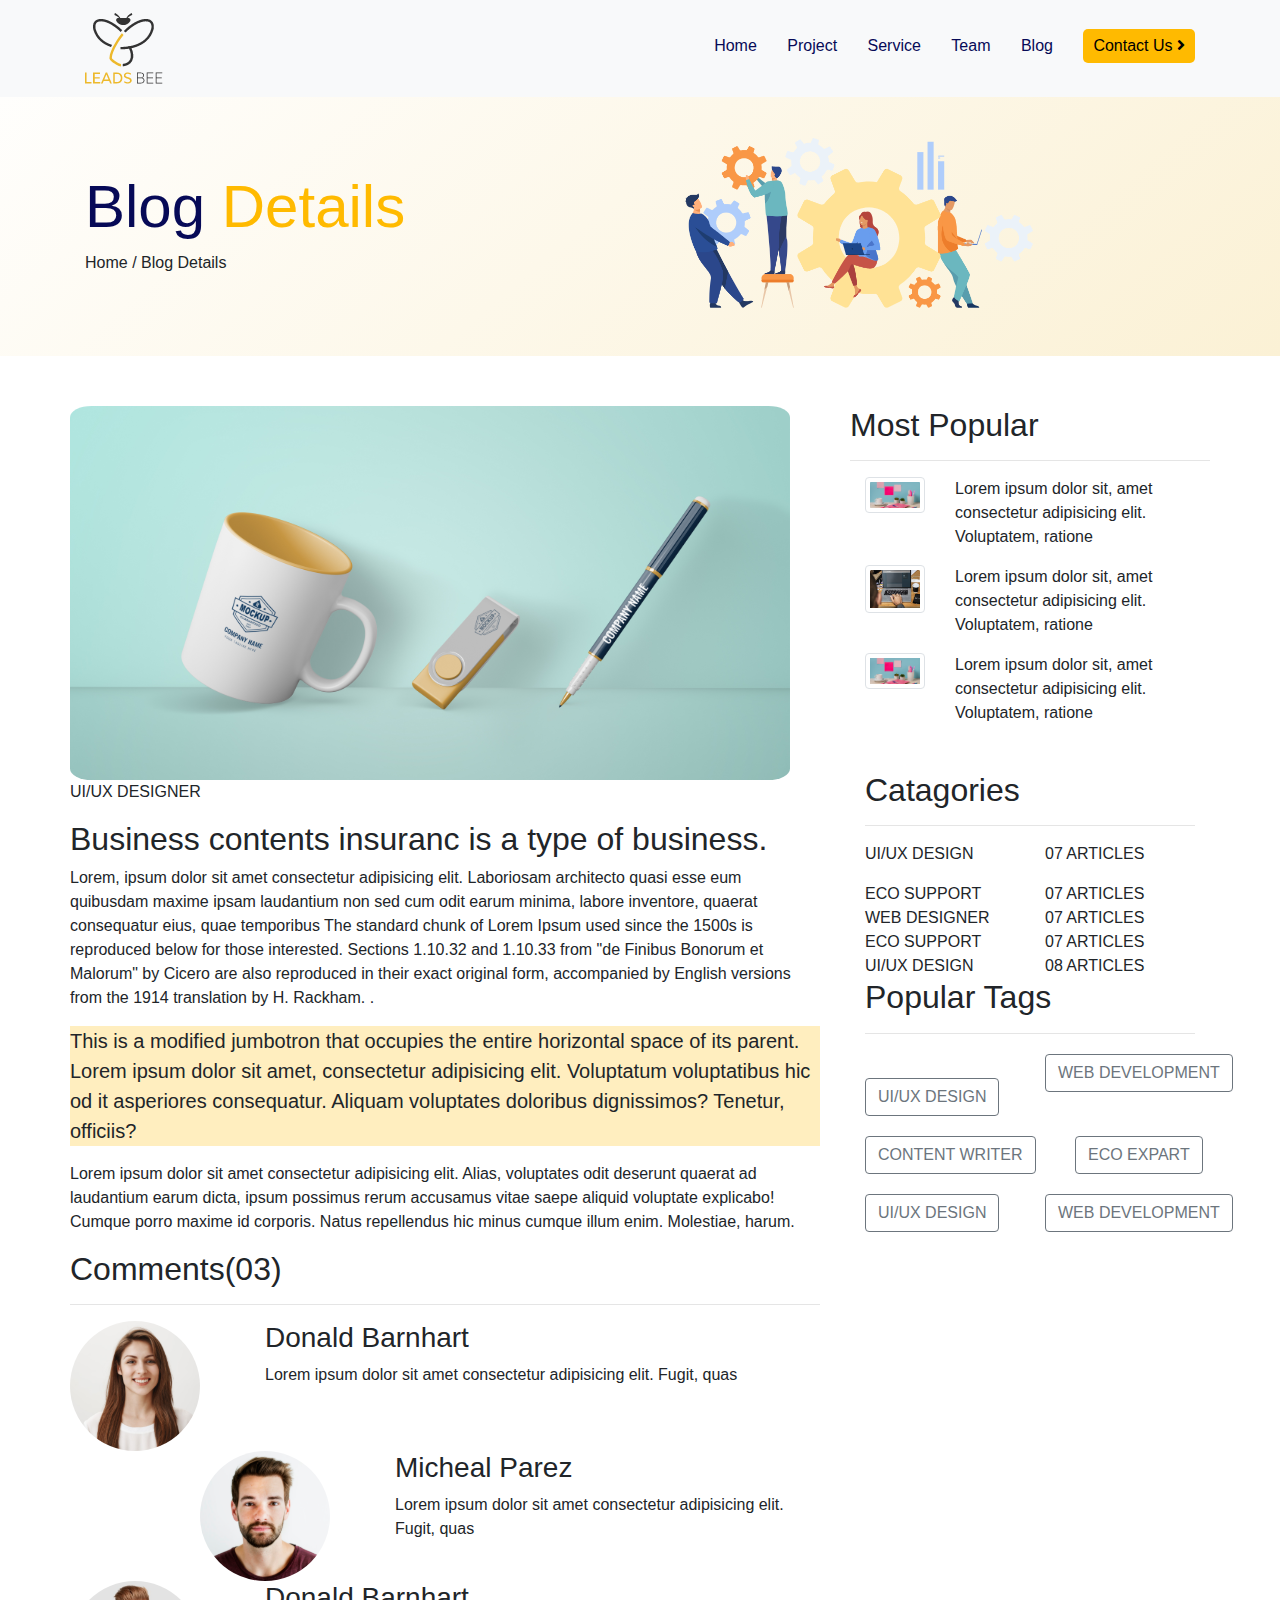
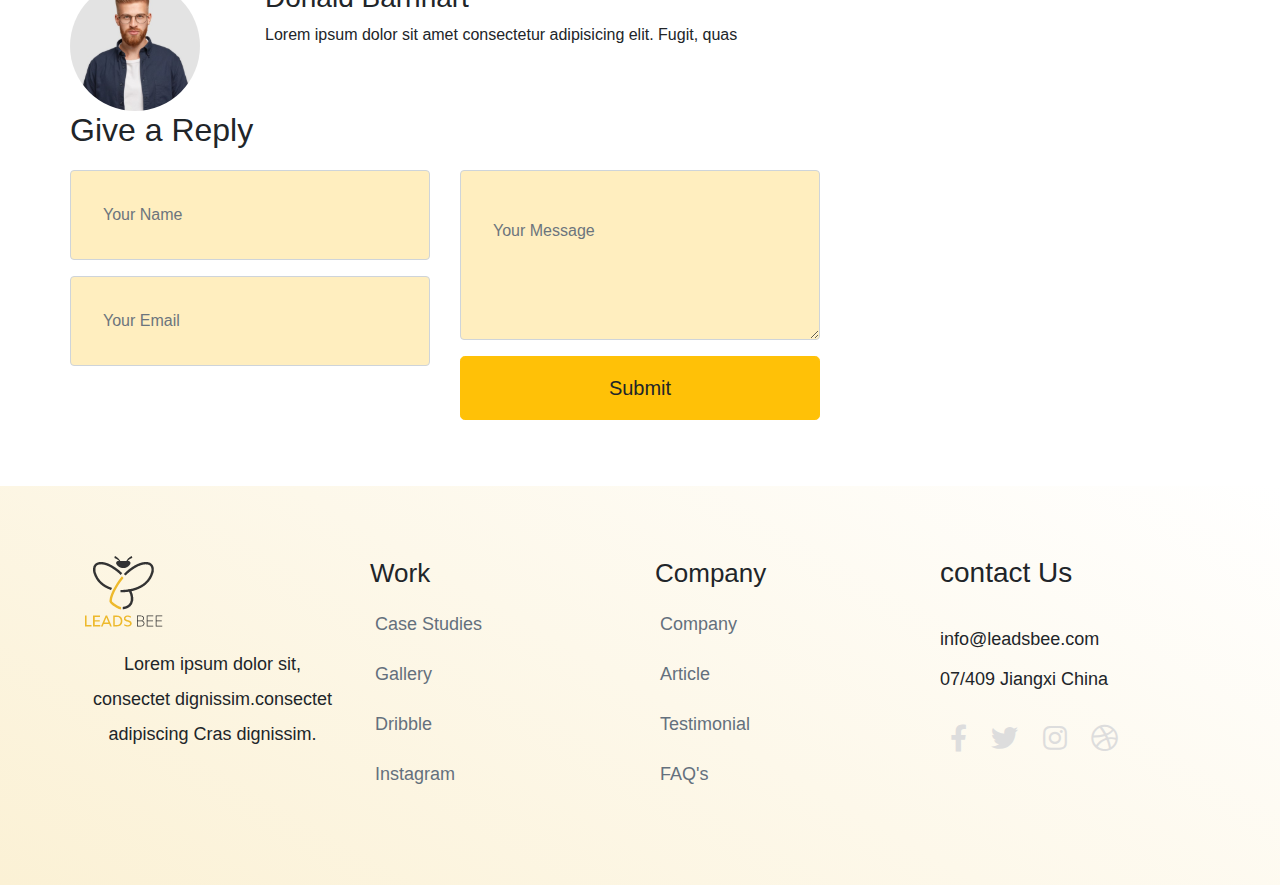
<file: blog-details.html>
<!DOCTYPE html>
<html lang="en">

<head>
    <meta charset="UTF-8">
    <meta name="viewport" content="width=device-width, initial-scale=1.0">
    <title>LeadsBee</title>
    <link rel="icon" type="image/png" href="./asset/image/logo.png"/>
    <!-- Adding Stylesheets -->
    <link rel="stylesheet" href="https://cdnjs.cloudflare.com/ajax/libs/font-awesome/5.7.1/css/all.min.css">
    
    <link rel="stylesheet" href="https://maxcdn.bootstrapcdn.com/bootstrap/4.0.0/css/bootstrap.min.css"
        integrity="sha384-Gn5384xqQ1aoWXA+058RXPxPg6fy4IWvTNh0E263XmFcJlSAwiGgFAW/dAiS6JXm" crossorigin="anonymous">
    <link rel="stylesheet" href="./asset/css/service-details.css">
    <style>

        @media (max-width: 768px) { 
            .best-solutions{
           width: 80vw;
           margin-right: auto;
           margin-left: auto;

        }
         }
        
    </style>
</head>

<body>
    <!-- Header Start  -->
    <section class="header ">
        <!-- Header Navigation Start  -->
        <div class="container header-nav">
            <div class="row">
                <div class="col-md-12 col-sm-12">
                    <nav class="navbar navbar-expand-lg navbar-light bg-light main-menu fixed-top">
                        <div class="container">
                            <a href="#" class="navbar-brand">
                                <img src="./asset/image/Logo.png" alt=" LeadsbeeLogo">
                            </a>
                            <button class="navbar-toggler" data-toggle="collapse" data-target="#beeToggler">
                                    <span class="navbar-toggler-icon"><i class="fa fa-bars"></i></span>
                            </button>
                            <div class="collapse navbar-collapse" id="beeToggler">
                                <ul class="navbar-nav ml-auto ">
                                    <li><a href="./index.html">Home</a></li>
                                    &nbsp;
                                    <li><a href="./project.html">Project</a></li>
                                    &nbsp;
                                    <li><a href="./service.html">Service</a></li>
                                    &nbsp;
                                    <li><a href="./team.html">Team</a></li>
                                    &nbsp;
                                    <li><a href="./blog.html">Blog</a></li>
                                    &nbsp;
                                    <li><a href="contact-us.html"><button class="nav-button">Contact Us <i class="fas fa-angle-right"></i> </button></a></li>
                                </ul>
                            </div> 
                        </div>
                    </nav>
                </div>
            </div>
        </div>

    <!-- Header Navigation End  -->

    <!-- Header Banner Start  -->
    <div class="container header-content ">
        <div class="row ">
            <div class="col-md-6 centralize">
                <div class="left-content ">
                    <h2>Blog <span class="highlight">Details</span> 
                    </h2>
                   Home / Blog Details
                    
                </div>
            </div>
            <div class="col-md-6">
                <div class="right-content">
                    <img src="./asset/image/Group 1387.png" alt="" class="py-5">
                </div>
            </div>
        </div>
    </div>
    

    </section>
    <!-- Header End  -->
    
    
    <!-- Blog details start  -->
    
    <section class="best-solutions" >
        <div class="container" style="padding: 50px 0px 50px 0px;">
            <div class="row">
                <div class="col-md-8 col-xs-12">
                    <img src="./asset/image/blog-details.svg" class="sample-image-service img-fluid">
                    <div class="blog-post"> 
                        <div class="blog-category">
                        <p> UI/UX DESIGNER </p>
                    </div>
                        <h2 class="blog-title"> Business contents insuranc is a type of business.</h2>  
                        <p>Lorem, ipsum dolor sit amet consectetur adipisicing
                            elit. Laboriosam architecto quasi esse eum quibusdam 
                            maxime ipsam laudantium non sed cum odit earum minima, labore
                             inventore, quaerat consequatur eius, quae temporibus
                             The standard chunk of Lorem Ipsum used since the 1500s is reproduced below for those interested. Sections 1.10.32 and 1.10.33 from "de Finibus Bonorum et Malorum" by Cicero are also reproduced in their exact original form, accompanied by English versions from the 1914 translation by H. Rackham.
                             .</p>     
                             
                            <p style="background:#FFEEBF" class="lead">This is a modified jumbotron that occupies the entire horizontal space of its parent.
                            Lorem ipsum dolor sit amet, consectetur adipisicing elit. Voluptatum voluptatibus hic od
                            it asperiores consequatur. Aliquam voluptates doloribus dignissimos? Tenetur, officiis?</p>

                            <p>Lorem ipsum dolor sit amet consectetur adipisicing elit. Alias, voluptates odit deserunt
                                 quaerat ad laudantium earum dicta, ipsum possimus rerum accusamus vitae saepe aliquid voluptate
                                 explicabo! Cumque porro maxime id corporis. Natus repellendus hic minus cumque illum enim. 
                                 Molestiae, harum.</p>

                                 <h2>Comments(03)</h2>
                                 <hr>

                                 <div class="row" class="centralize">
                                   <div class="col-md-3">
                                       <img src="./asset/image/blog-details1.svg" class="img-fluid"alt="">
                                   </div>
                                   <div class="col-md-9" class="justify-content-center">
                                       <h3>Donald Barnhart</h3>
                                       <p>Lorem ipsum dolor sit amet consectetur adipisicing elit. Fugit, quas</p>
                                   </div>
                                 </div>

                                 <div class="row">
                                     <div class="col-md-2"></div>
                                     <div class="col-md-3">
                                         <img src="./asset/image/blogdetails2.svg" class="img-fluid" alt="">
                                     </div>
                                     <div class="col-md-7" class="justify-content-center">
                                         <h3>Micheal Parez</h3>
                                        <p>Lorem ipsum dolor sit amet consectetur adipisicing elit. Fugit, quas</p>
                                     </div>
                                 </div>

                                 <div class="row">
                                    <div class="col-md-3">
                                        <img src="./asset/image/blog-details3.svg" class="img-fluid" alt="">
                                    </div>
                                    <div class="col-md-9" class="justify-content-center">
                                        <h3>Donald Barnhart</h3>
                                        <p>Lorem ipsum dolor sit amet consectetur adipisicing elit. Fugit, quas</p>
                                    </div>
                                 </div>

                               
                                 <h2>Give a Reply</h2>
                                 <div class="row" style="margin-top: 20px;">
                                     <div class="col-md-6">
                                        <div class="mb-3">
                                            <input style="background:#FFEEBF" type="name" class="form-control" id="exampleFormControlInput1" placeholder="Your Name">
                                        </div>
                                        <div class="mb-3">
                                            <input style="background:#FFEEBF" type="email" class="form-control" id="exampleFormControlInput1" placeholder="Your Email">
                                        </div>
                                    </div>
                                     
                                     <div class="col-md-6">
                                        <div class="mb-3">
                                            <textarea style="background:#FFEEBF" class="form-control py-5" id="exampleFormControlTextarea1" rows="3" placeholder="Your Message"></textarea>
                                    <button type="button" class="btn btn-warning btn-lg btn-block get-quote-button py-3">Submit</button>
                                
                                     </div>
                                 </div>
                               
                </div>
            </div>
        </div>

        <div class="col-md-4 col-xs-12">
            <h2> Most Popular </h2>
            <hr>
            <div class="container">  
            <div class="row">

                 <div class="col-md-3">
                     <img src="./asset/image/Images (7).svg" class="img-thumbnail" alt="">
                   </div>
                  <div class="col-md-9">
                    <p>Lorem ipsum dolor sit, amet consectetur adipisicing elit. Voluptatem, ratione</p>
                  </div>
              </div>

              <div class="row">
                 <div class="col-md-3">
                    <img src="./asset/image/website-template-design-laptop-screen.png" class="img-thumbnail" alt="">
                  </div>
                  <div class="col-md-9">
                    <p>Lorem ipsum dolor sit, amet consectetur adipisicing elit. Voluptatem, ratione</p>

                 </div>
              </div>

              <div class="row">
                <div class="col-md-3">
                    <img src="./asset/image/service_details_sample.png"  class="img-thumbnail" alt="">
                </div>
                <div class="col-md-9">
                    <p>Lorem ipsum dolor sit, amet consectetur adipisicing elit. Voluptatem, ratione</p>
                </div>
            </div>
        </div>
        <div class="container" style="padding-top: 30px;">
            <h2>Catagories</h2>
            <hr>
            <div class="row">
                <div class="col-md-6"><p>UI/UX DESIGN</p></div>
                <div class="col-md-6">07 ARTICLES</div>
            </div>
            <div class="row">
                <div class="col-md-6">ECO SUPPORT</div>
                <div class="col-md-6">07 ARTICLES</div>
            </div>
            <div class="row">
                <div class="col-md-6">WEB DESIGNER</div>
                <div class="col-md-6">07 ARTICLES</div>
            </div>
            <div class="row">
                <div class="col-md-6">ECO SUPPORT</div>
                <div class="col-md-6">07 ARTICLES</div>
            </div>
            <div class="row">
                <div class="col-md-6">UI/UX DESIGN</div>
                <div class="col-md-6">08 ARTICLES</div>
            </div>


        </div>
            <div class="container">
            <h2>Popular Tags</h2>
            <hr>          
                <div class="row" style="margin-top: 20px;">
                    <div class="col-md-6"><button class="btn btn-outline-secondary mt-md-4">UI/UX DESIGN</button></div>
                    <div class="col-md-6"><button class="btn btn-outline-secondary">WEB DEVELOPMENT</button></div>
                </div>
                <div class="row" style="margin-top: 20px;">
                    <div class="col-md-7"> <button class="btn btn-outline-secondary ">CONTENT WRITER </button></div>
                    <div class="col-md-5"> <button class="btn btn-outline-secondary">ECO EXPART</button></div>
                </div>
                <div class="row" style="margin-top: 20px;">
                    <div class="col-md-6"><button class="btn btn-outline-secondary">UI/UX DESIGN</button></div>
                    <div class="col-md-6"><button class="btn btn-outline-secondary">WEB DEVELOPMENT</button></div>
                </div>

            </div>

        </div>



    </div>
</div>

</section>
<!-- blog-details- finish -->


        
    
        
        <!-- Footer Start  -->

    <section class="footer section-padding">
        <div class="container">
            <div class="row">
                <div class="col-md-3">
                    <div class="footer-widget-1">
                        <img src="./asset/image/Logo.png" alt="">
                        <p>
                            Lorem ipsum dolor sit, consectet dignissim.consectet adipiscing Cras dignissim.
                        </p>
                    </div>
                </div>
                <div class="col-md-3">
                    <div class="footer-widget-2">
                        <h3>Work</h3>
                        <ul>
                            <li><a href="#">Case Studies</a></li>
                            <li><a href="#">Gallery</a></li>
                            <li><a href="#">Dribble</a></li>
                            <li><a href="#">Instagram</a></li>
                        </ul>
                    </div>
                </div>
                <div class="col-md-3">
                    <div class="footer-widget-3">
                        <h3>Company</h3>
                        <ul>
                            <li><a href="#">Company</a></li>
                            <li><a href="#">Article</a></li>
                            <li><a href="#">Testimonial</a></li>
                            <li><a href="#">FAQ's</a></li>
                        </ul>
                    </div>
                </div>
                <div class="col-md-3">
                    <div class="footer-widget-4">
                        <h3>contact Us</h3>
                        <p>
                            info@leadsbee.com <br> 07/409 Jiangxi China
                        </p>
                        <ul>
                            <li><a href="#"><i class="fab fa-facebook-f"></i></a></li>
                            <li><a href="#"><i class="fab fa-twitter"></i></a></li>
                            <li><a href="#"><i class="fab fa-instagram"></i></a></li>
                            <li><a href="#"><i class="fab fa-dribbble"></i></a></li>
                        </ul>
                    </div>
                </div>
            </div>
        </div>
    </section>
    <!-- Footer End  -->
    
    
        <!--Adding Scripts-->
        <script src="https://code.jquery.com/jquery-3.2.1.slim.min.js"
            integrity="sha384-KJ3o2DKtIkvYIK3UENzmM7KCkRr/rE9/Qpg6aAZGJwFDMVNA/GpGFF93hXpG5KkN"
            crossorigin="anonymous"></script>
        <script src="https://cdnjs.cloudflare.com/ajax/libs/popper.js/1.12.9/umd/popper.min.js"
            integrity="sha384-ApNbgh9B+Y1QKtv3Rn7W3mgPxhU9K/ScQsAP7hUibX39j7fakFPskvXusvfa0b4Q"
            crossorigin="anonymous"></script>
        <script src="https://maxcdn.bootstrapcdn.com/bootstrap/4.0.0/js/bootstrap.min.js"
            integrity="sha384-JZR6Spejh4U02d8jOt6vLEHfe/JQGiRRSQQxSfFWpi1MquVdAyjUar5+76PVCmYl"
            crossorigin="anonymous"></script>
    </body>
    
    </html>
</file>
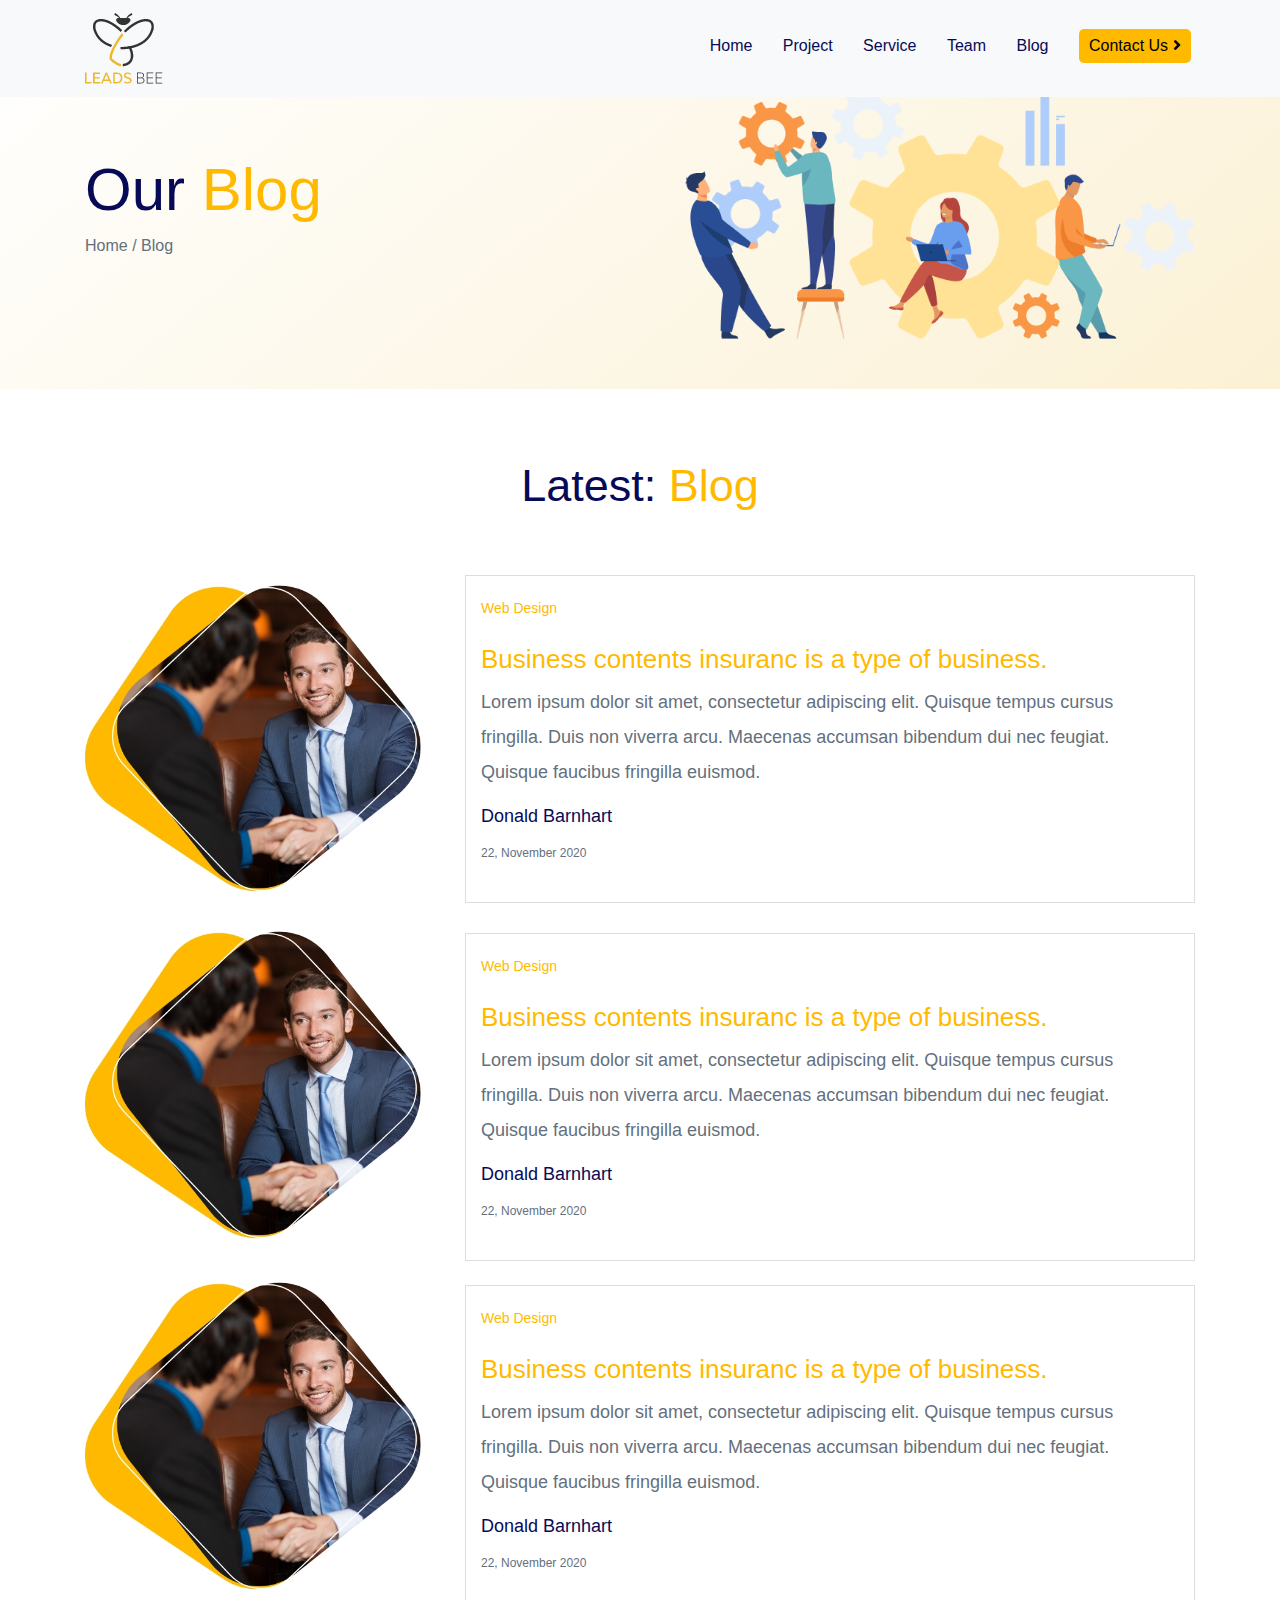
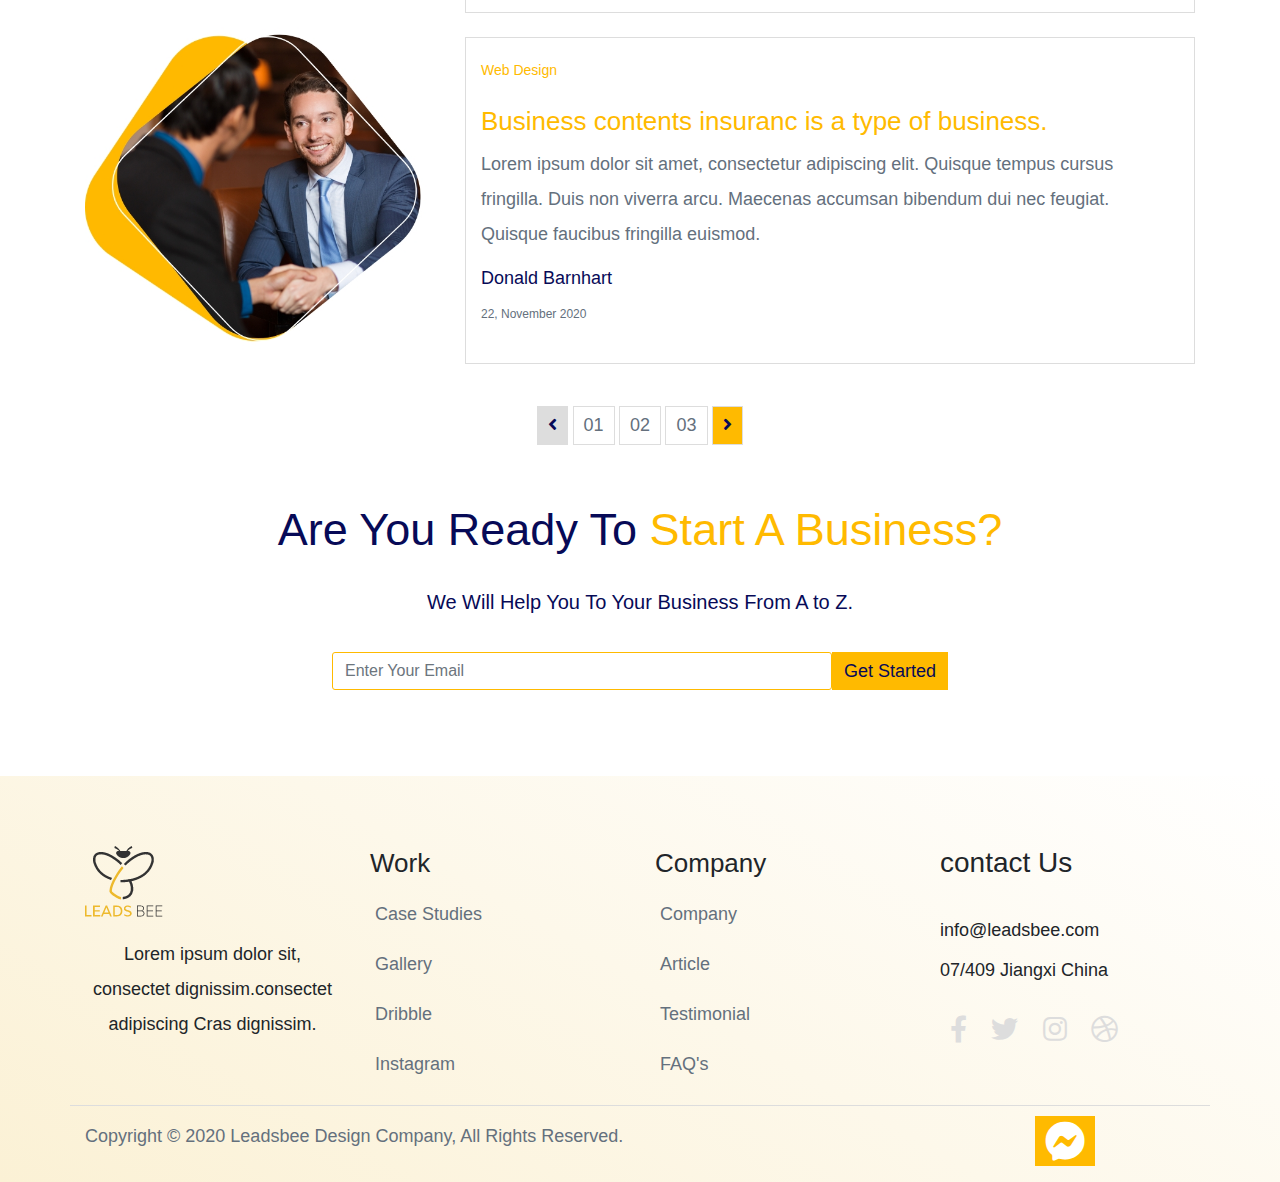
<file: blog.html>
<!DOCTYPE html>
<html lang="en">

<head>
    <meta charset="UTF-8">
    <meta name="viewport" content="width=device-width, initial-scale=1.0">
    <title>LeadsBee</title>
    <!-- Adding Stylesheets -->
    <link rel="stylesheet" href="https://cdnjs.cloudflare.com/ajax/libs/font-awesome/5.7.1/css/all.min.css">
    <link rel="stylesheet" href="https://maxcdn.bootstrapcdn.com/bootstrap/4.0.0/css/bootstrap.min.css"
        integrity="sha384-Gn5384xqQ1aoWXA+058RXPxPg6fy4IWvTNh0E263XmFcJlSAwiGgFAW/dAiS6JXm" crossorigin="anonymous">
    <link rel="stylesheet" href="./asset/css/style.css">
    <link rel="stylesheet" href="./asset/css/responsive.css">
</head>
<body>
	<!-- Header Start  -->
    <section class="header contact-header">
        <!-- Header Navigation Start  -->
        <div class="container header-nav">
            <div class="row">
                <div class="col-md-12">
                    <nav class="navbar navbar-expand-lg navbar-light bg-light main-menu fixed-top">
                        <div class="container">
                            <a href="#" class="navbar-brand">
                                <img src="./asset/image/Logo.png" alt=" LeadsbeeLogo">
                            </a>
                            <button class="navbar-toggler" data-toggle="collapse" data-target="#beeToggler">
                                <span class="navbar-toggler-icon"><i class="fa fa-bars"></i></span>
                            </button>
                            <div class="collapse navbar-collapse" id="beeToggler">
                                <ul class="navbar-nav ml-auto ">
                                    <li><a href="./index.html">Home</a></li>
									&nbsp;
                                    <li><a href="./project.html">Project</a></li>
									&nbsp;
                                    <li><a href="./service.html">Service</a></li>
									&nbsp;
                                    <li><a href="./team.html">Team</a></li>
									&nbsp;
                                    <li><a href="#">Blog</a></li>
									&nbsp;
                                    <li>
										<a href="./contact-us.html">
											<button class="nav-button">Contact Us <i class="fas fa-angle-right"></i> </button>
										</a>
									</li>
									&nbsp;
                                </ul>
                            </div>
                        </div>
                    </nav>
                </div>
            </div>
        </div>

        <!-- Header Navigation End  -->

        <!-- Header Banner Start  -->
        <div class="container header-content ">
            <div class="row h-100">
                <div class="col-md-6 centralize">
                    <div class="left-content ">
                        <h2>Our <span class="highlight">Blog</span>
                        </h2>
                        <p>
                            Home / Blog
                        </p>
                    </div>
                </div>
                <div class="col-md-6 centralize">
                    <div class="right-content">
                        <img src="./asset/image/Group 1387.png" alt="">
                    </div>
                </div>
            </div>
        </div>


    </section>

    <!-- Header End  -->
	
	<!-- Latest Blog Star  -->
	
	<section class="latest-blog section-padding">
		<div class="container">
            <div class="row">
                <h2 class="text-center w-100 service-heading">Latest:
                    <span class="highlight">Blog</span> </h2>
            </div>
        </div>
		<div class="container mt-5 blog-container">
			<div class="row">
			<div class="col-md-4 centralize">
				<img src="./asset/image/meeting.jpg" alt="" class="img-fluid"/>
			</div>
			<div class="col-md-8 centralize">
				<div class="blog-post"> 
					<div class="blog-category">
					<p> Web Design </p>
				</div>
				<div class="blog-content"> 
					<a href="./service_details.html"><h2 class="blog-title"> Business contents insuranc is a type of business.</h2></a>
					<p class="blog-exercpt">
						Lorem ipsum dolor sit amet, consectetur adipiscing elit. Quisque tempus cursus fringilla. Duis non viverra arcu. Maecenas accumsan bibendum dui nec feugiat. Quisque faucibus fringilla euismod.
					</p>
				</div>
				<div class="blog-meta"> 
					<h3>Donald Barnhart</h3>
					<p class="date"> 
						22, November 2020
					</p>
				</div>
				</div>
			</div>
			</div>
			
			<div class="row">
			<div class="col-md-4 centralize">
				<img src="./asset/image/meeting.jpg" alt="" class="img-fluid"/>
			</div>
			<div class="col-md-8 centralize mt-4">
				<div class="blog-post"> 
					<div class="blog-category">
					<p> Web Design </p>
				</div>
				<div class="blog-content"> 
					<a href="./service_details.html"><h2 class="blog-title"> Business contents insuranc is a type of business.</h2></a>
					<p class="blog-exercpt">
						Lorem ipsum dolor sit amet, consectetur adipiscing elit. Quisque tempus cursus fringilla. Duis non viverra arcu. Maecenas accumsan bibendum dui nec feugiat. Quisque faucibus fringilla euismod.
					</p>
				</div>
				<div class="blog-meta"> 
					<h3>Donald Barnhart</h3>
					<p class="date"> 
						22, November 2020
					</p>
				</div>
				</div>
			</div>
			</div>
			
			<div class="row">
			<div class="col-md-4 centralize">
				<img src="./asset/image/meeting.jpg" alt="" class="img-fluid"/>
			</div>
			<div class="col-md-8 centralize mt-4">
				<div class="blog-post"> 
					<div class="blog-category">
					<p> Web Design </p>
				</div>
				<div class="blog-content"> 
					<a href="./service_details.html"><h2 class="blog-title"> Business contents insuranc is a type of business.</h2></a>
					<p class="blog-exercpt">
						Lorem ipsum dolor sit amet, consectetur adipiscing elit. Quisque tempus cursus fringilla. Duis non viverra arcu. Maecenas accumsan bibendum dui nec feugiat. Quisque faucibus fringilla euismod.
					</p>
				</div>
				<div class="blog-meta"> 
					<h3>Donald Barnhart</h3>
					<p class="date"> 
						22, November 2020
					</p>
				</div>
				</div>
			</div>
			</div>
			
			<div class="row">
			<div class="col-md-4 centralize">
				<img src="./asset/image/meeting.jpg" alt="" class="img-fluid"/>
			</div>
			<div class="col-md-8 centralize mt-4">
				<div class="blog-post"> 
					<div class="blog-category">
					<p> Web Design </p>
				</div>
				<div class="blog-content"> 
					<a href="./service_details.html"><h2 class="blog-title"> Business contents insuranc is a type of business.</h2></a>
					<p class="blog-exercpt">
						Lorem ipsum dolor sit amet, consectetur adipiscing elit. Quisque tempus cursus fringilla. Duis non viverra arcu. Maecenas accumsan bibendum dui nec feugiat. Quisque faucibus fringilla euismod.
					</p>
				</div>
				<div class="blog-meta"> 
					<h3>Donald Barnhart</h3>
					<p class="date"> 
						22, November 2020
					</p>
				</div>
				</div>
			</div>
			</div>
			
			<div class="row mt-5 justify-content-center">
				<div class="col-md-6 d-flex justify-content-center"> 
					<div class="pagination">
						<ul>
							<li class="previous"><a href="#" ><i class="fas fa-angle-left"></i></a></li>
							<li><a href="#">01</a></li>
							<li><a href="#">02</a></li>
							<li><a href="#">03</a></li>
							<li class="next"><a href="#"> <i class="fas fa-angle-right"></i> </a></li>
						</ul>
					</div>
				</div>
			</div>
		</div>
		
		
		<div class="container mt-5">
			<div class="row">
				<h2 class="text-center w-100 service-heading">Are You Ready To 
                    <span class="highlight">Start A Business?</span> 
				</h2>
				<p class="sub-heading text-center w-100">
					We Will Help You To Your Business From A to Z.
				</p>
			</div>
			<div class="row">
				<div class="col-md-12 mt-3">
					<form action="" method="" id="newsletter-form">
						<div class="form-group d-flex justify-content-center">
							<label for="client-mail"></label>
							<input type="email" class="form-control" id="client-mail" name="client-mail" placeholder="Enter Your Email"
                                required>
								<button type="submit"> Get Started </button>
						</div>
					</form>
				</div>
			</div>
		</div>
	</section>
	
	
    <!-- Footer Start  -->

    <section class="footer section-padding">
        <div class="container">
            <div class="row">
                <div class="col-md-3">
                    <div class="footer-widget-1">
                        <img src="./asset/image/Logo.png" alt="">
                        <p>
                            Lorem ipsum dolor sit, consectet dignissim.consectet adipiscing Cras dignissim.
                        </p>
                    </div>
                </div>
                <div class="col-md-3">
                    <div class="footer-widget-2">
                        <h3>Work</h3>
                        <ul>
                            <li><a href="#">Case Studies</a></li>
                            <li><a href="#">Gallery</a></li>
                            <li><a href="#">Dribble</a></li>
                            <li><a href="#">Instagram</a></li>
                        </ul>
                    </div>
                </div>
                <div class="col-md-3">
                    <div class="footer-widget-3">
                        <h3>Company</h3>
                        <ul>
                            <li><a href="#">Company</a></li>
                            <li><a href="#">Article</a></li>
                            <li><a href="#">Testimonial</a></li>
                            <li><a href="#">FAQ's</a></li>
                        </ul>
                    </div>
                </div>
                <div class="col-md-3">
                    <div class="footer-widget-4">
                        <h3>contact Us</h3>
                        <p>
                            info@leadsbee.com <br> 07/409 Jiangxi China
                        </p>
                        <ul>
                            <li><a href="#"><i class="fab fa-facebook-f"></i></a></li>
                            <li><a href="#"><i class="fab fa-twitter"></i></a></li>
                            <li><a href="#"><i class="fab fa-instagram"></i></a></li>
                            <li><a href="#"><i class="fab fa-dribbble"></i></a></li>
                        </ul>
                    </div>
                </div>
            </div>
			
			<div class="row" style="border-top: 1px solid #ddd; padding-top: 10px;">
                <div class="col-md-10">
                    <div class="copyright-text">
                        <p>
                            Copyright © 2020 Leadsbee Design Company, All Rights Reserved.
                        </p>
                    </div>
                </div>
                <div class="col-md-2">
                    <div class="messenger">
                        <i class="fab fa-facebook-messenger"></i>
                    </div>
                </div>
            </div>
        </div>
    </section>
    <!-- Footer End  -->
    <!--Adding Scripts-->
    <script src="https://code.jquery.com/jquery-3.5.1.min.js" integrity="sha256-9/aliU8dGd2tb6OSsuzixeV4y/faTqgFtohetphbbj0=" crossorigin="anonymous"></script>
    <script src="https://cdnjs.cloudflare.com/ajax/libs/popper.js/1.12.9/umd/popper.min.js"
        integrity="sha384-ApNbgh9B+Y1QKtv3Rn7W3mgPxhU9K/ScQsAP7hUibX39j7fakFPskvXusvfa0b4Q"
        crossorigin="anonymous"></script>
    <script src="https://maxcdn.bootstrapcdn.com/bootstrap/4.0.0/js/bootstrap.min.js"
        integrity="sha384-JZR6Spejh4U02d8jOt6vLEHfe/JQGiRRSQQxSfFWpi1MquVdAyjUar5+76PVCmYl"
        crossorigin="anonymous"></script>
        <script src="./asset/js/mixitup.min.js"></script>
    <script src="./asset/js/main.js"></script>
</body>

</html>
</file>
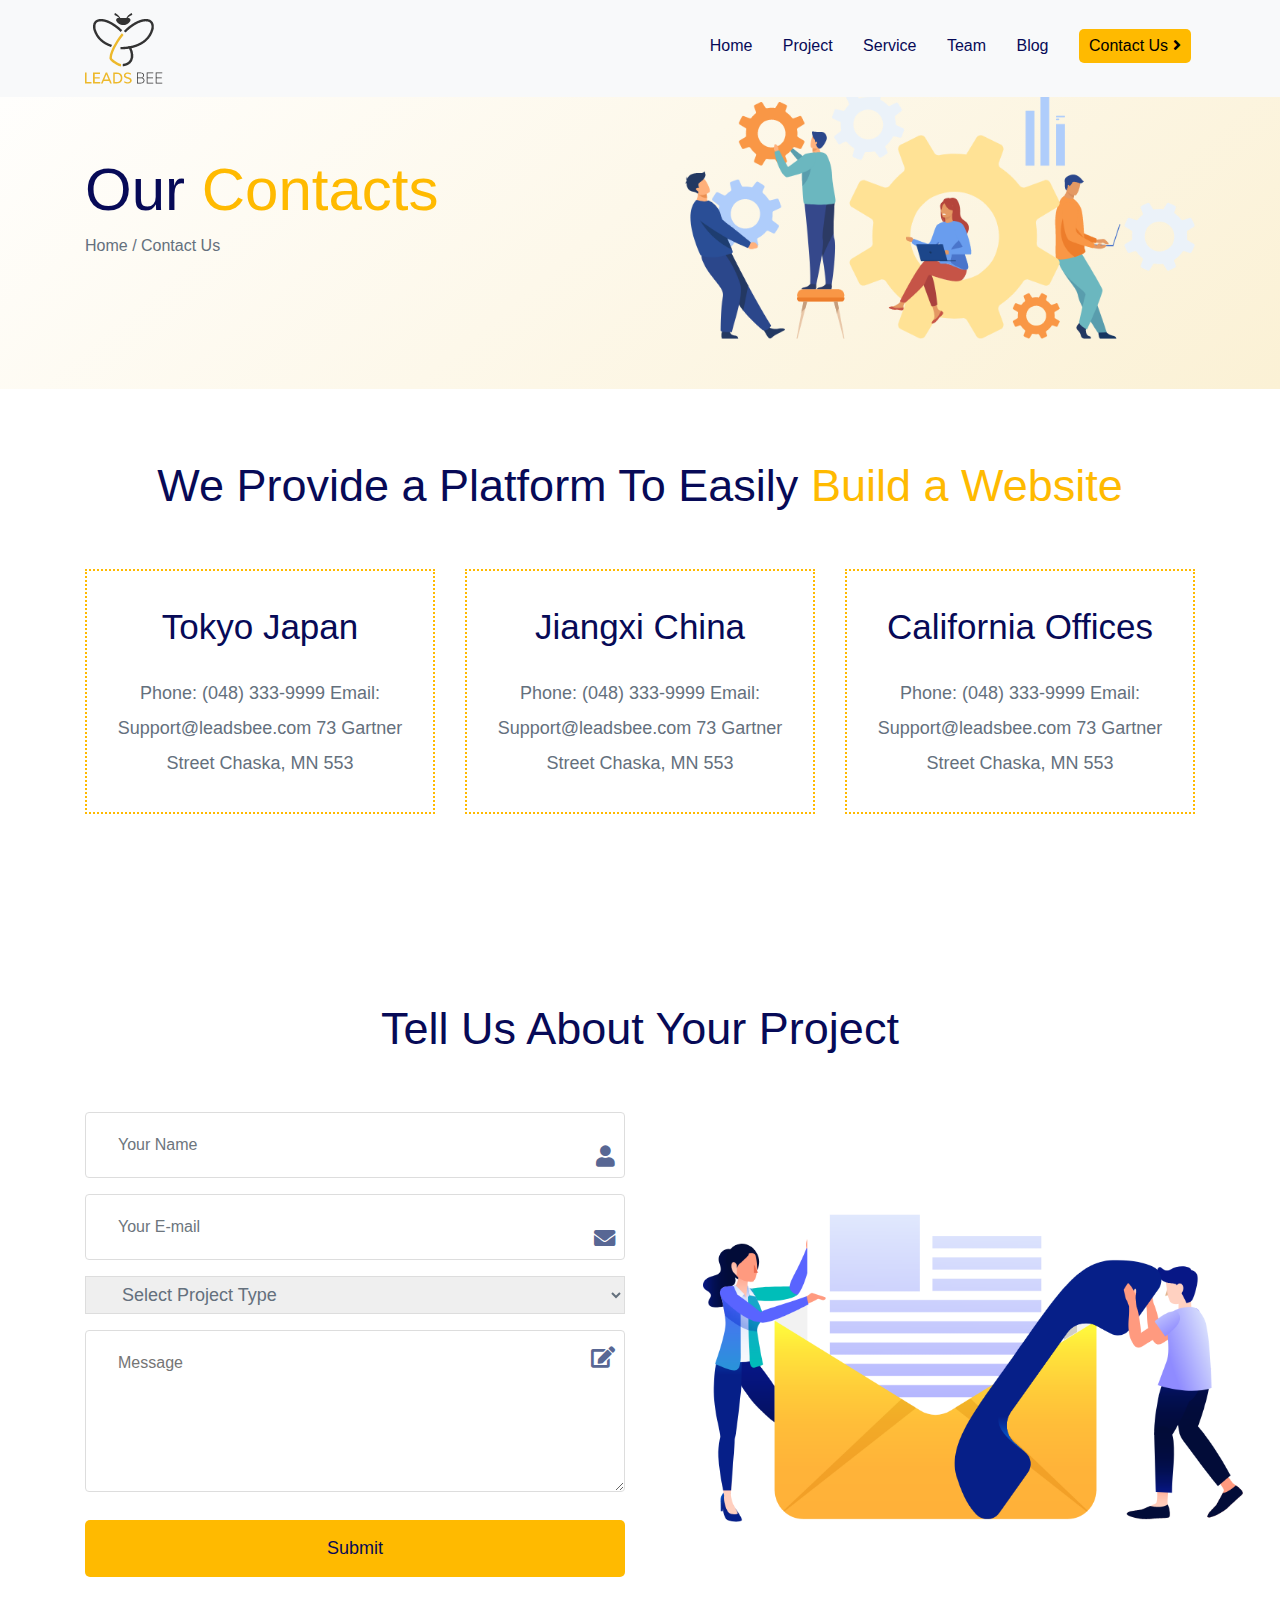
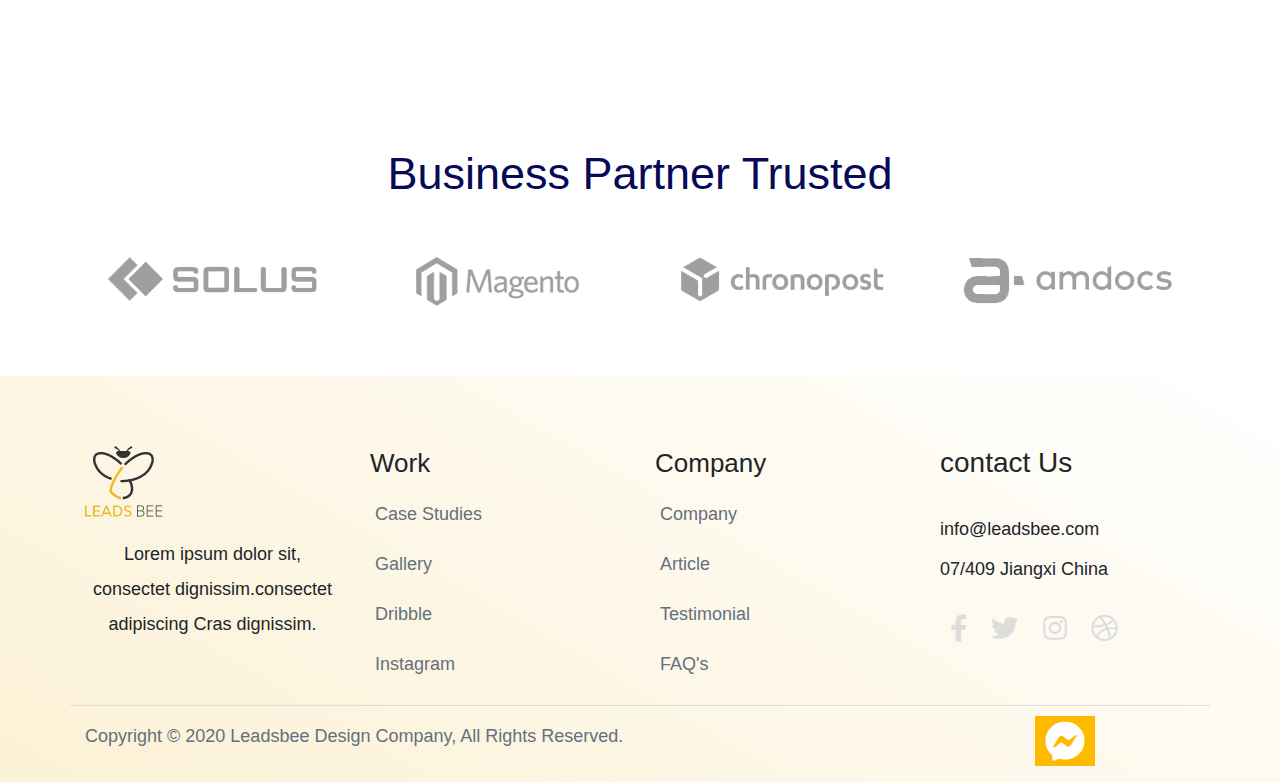
<file: contact-us.html>
<!DOCTYPE html>
<html lang="en">

<head>
    <meta charset="UTF-8">
    <meta name="viewport" content="width=device-width, initial-scale=1.0">
    <title>LeadsBee</title>
    <!-- Adding Stylesheets -->
    <link rel="stylesheet" href="https://cdnjs.cloudflare.com/ajax/libs/font-awesome/5.7.1/css/all.min.css">
    <link rel="stylesheet" href="https://maxcdn.bootstrapcdn.com/bootstrap/4.0.0/css/bootstrap.min.css"
        integrity="sha384-Gn5384xqQ1aoWXA+058RXPxPg6fy4IWvTNh0E263XmFcJlSAwiGgFAW/dAiS6JXm" crossorigin="anonymous">
    <link rel="stylesheet" href="./asset/css/style.css">
    <link rel="stylesheet" href="./asset/css/responsive.css">
</head>


<body>
    <!-- Header Start  -->
    <section class="header contact-header">
        <!-- Header Navigation Start  -->
        <div class="container header-nav">
            <div class="row">
                <div class="col-md-12">
                    <nav class="navbar navbar-expand-lg navbar-light bg-light main-menu fixed-top">
                        <div class="container">
                            <a href="#" class="navbar-brand">
                                <img src="./asset/image/Logo.png" alt=" LeadsbeeLogo">
                            </a>
                            <button class="navbar-toggler" data-toggle="collapse" data-target="#beeToggler">
                                <span class="navbar-toggler-icon"><i class="fa fa-bars"></i></span>
                            </button>
                            <div class="collapse navbar-collapse" id="beeToggler">
                                <ul class="navbar-nav ml-auto ">
                                    <li><a href="./index.html">Home</a></li>
									&nbsp;
                                    <li><a href="./project.html">Project</a></li>
									&nbsp;
                                    <li><a href="./service.html">Service</a></li>
									&nbsp;
                                    <li><a href="./team.html">Team</a></li>
									&nbsp;
                                    <li><a href="./blog.html">Blog</a></li>
									&nbsp;
                                    <li>
										<a href="./contact-us.html">
											<button class="nav-button">Contact Us <i class="fas fa-angle-right"></i> </button>
										</a>
									</li>
									&nbsp;
                                </ul>
                            </div>
                        </div>
                    </nav>
                </div>
            </div>
        </div>

        <!-- Header Navigation End  -->

        <!-- Header Banner Start  -->
        <div class="container header-content ">
            <div class="row h-100">
                <div class="col-md-6 centralize">
                    <div class="left-content ">
                        <h2>Our <span class="highlight">Contacts</span>
                        </h2>
                        <p>
                            Home / Contact Us
                        </p>
                    </div>
                </div>
                <div class="col-md-6 centralize">
                    <div class="right-content">
                        <img src="./asset/image/Group 1387.png" alt="">
                    </div>
                </div>
            </div>
        </div>


    </section>

    <!-- Header End  -->

    

    <!-- Company Offices Start  -->

    <section class="offices section-padding">
        <div class="container">
        
            <div class="row">
                <h2 class="text-center w-100 service-heading">We Provide a Platform To Easily
                    <span class="highlight">Build a Website</span> </h2>
            </div>
        </div>

        <div class="container mt-5">
            <div class="row">
                <div class="col-md-4">
                    <div class="office-block">
                        <h3>Tokyo Japan</h3>
                        <p>
                            Phone: (048) 333-9999
                            Email: Support@leadsbee.com
                            73 Gartner Street Chaska, MN 553
                        </p>
                    </div>
                </div>
                <div class="col-md-4">
                    <div class="office-block">
                        <h3>Jiangxi China</h3>
                        <p>
                            Phone: (048) 333-9999
                            Email: Support@leadsbee.com
                            73 Gartner Street Chaska, MN 553
                        </p>
                    </div>
                </div>
                <div class="col-md-4">
                    <div class="office-block">
                        <h3>California Offices</h3>
                        <p>
                            Phone: (048) 333-9999
                            Email: Support@leadsbee.com
                            73 Gartner Street Chaska, MN 553
                        </p>
                    </div>
                </div>
            </div>

        </div>
    </section>

    <!-- Company Offices End  -->

    <!-- Project Contact Start  -->

    <section class="project-contact section-padding">
        <div class="container">
        <!-- Toast  -->
        <?= $success; ?>
            <div class="row mt-5">
                <h2 class="text-center w-100 service-heading">Tell Us About Your Project</h2>
            </div>
        </div>

        <div class="container mt-5">
            <div class="row">
                <div class="col-md-6">
                    <form action="" method="post" id="project-details">

                        <div class="form-group">
                            <label for="name"></label>
                            <input type="text" class="form-control" id="name" name="name" placeholder="Your Name"
                                required>
                            <!--placing icon using a span element-->
                            <span class="icon fa fa-user fa-lg"></span>
                        </div>

                        <div class="form-group">
                            <label for="email"></label>
                            <input type="email" class="form-control" id="email" name="email" placeholder="Your E-mail"
                                required>
                            <span class="icon fa fa-envelope fa-lg"></span>
                        </div>

                        <div class="form-group">
                            <label for="project-type"></label>
                            <select id="project-type" name="project-type">
                                <option> Select Project Type</option>
                                <option value="website_optimization">Website Optimization</option>
                                <option value="social_media_marketing">Social Media Marketing</option>
                                <option value="ui/ux">UI/UX</option>
                                <option value="graphics">Graphics</option>
                            </select>
                        </div>

                        <div class="form-group">
                            <textarea rows="5" cols="30" id="msg" name="msg" placeholder="Message"
                                style="width:100%"></textarea>
                            <span class="icon-textarea fa fa-edit fa-lg "></span>
                        </div>

                        <div class=" text-center">
                            <input type="submit" name="submit" value="Submit" class="btn btn-default">
                            <!-- <button type="submit" class="btn btn-default">Submit Project Details <i class="fas fa-angle-right"></i> </button> -->
                        </div>
                    </form>
                </div>

                <div class="col-md-6 centralize">
                    <div class="contact-image">
                        <img src="./asset/image/Group 4408.png" alt="" class="img-fluid ml-5">
                    </div>
                </div>
            </div>
        </div>
    </section>

    <!-- Project Contact End  -->

    <!-- Partner Start  -->

    <section class="partners section-padding">
        <div class="container">
            <div class="row">
                <div class="col-md-12">
                    <h2 class="text-center partner-heading">Business Partner Trusted</h2>
                </div>
            </div>
            <div class="row mt-5">
                <div class="col-lg-3 col-md-6 d-flex justify-content-center">
                    <div class="partner">
                        <img src="./asset/image/A (3).png" alt="" class="img-fluid">
                    </div>
                </div>
                <div class="col-lg-3 col-md-6 d-flex justify-content-center">
                    <div class="partner">
                        <img src="./asset/image/A (4).png" alt="" class="img-fluid">
                    </div>
                </div>
                <div class="col-lg-3 col-md-6 d-flex justify-content-center">
                    <div class="partner">
                        <img src="./asset/image/A (2).png" alt="" class="img-fluid">
                    </div>
                </div>
                <div class="col-lg-3 col-md-6 d-flex justify-content-center">
                    <div class="partner">
                        <img src="./asset/image/A (1).png" alt="" class="img-fluid">
                    </div>
                </div>
            </div>
        </div>
    </section>
    <!-- Partner End  -->


    <!-- Footer Start  -->

    <section class="footer section-padding">
        <div class="container">
            <div class="row">
                <div class="col-md-3">
                    <div class="footer-widget-1">
                        <img src="./asset/image/Logo.png" alt="">
                        <p>
                            Lorem ipsum dolor sit, consectet dignissim.consectet adipiscing Cras dignissim.
                        </p>
                    </div>
                </div>
                <div class="col-md-3">
                    <div class="footer-widget-2">
                        <h3>Work</h3>
                        <ul>
                            <li><a href="#">Case Studies</a></li>
                            <li><a href="#">Gallery</a></li>
                            <li><a href="#">Dribble</a></li>
                            <li><a href="#">Instagram</a></li>
                        </ul>
                    </div>
                </div>
                <div class="col-md-3">
                    <div class="footer-widget-3">
                        <h3>Company</h3>
                        <ul>
                            <li><a href="#">Company</a></li>
                            <li><a href="#">Article</a></li>
                            <li><a href="#">Testimonial</a></li>
                            <li><a href="#">FAQ's</a></li>
                        </ul>
                    </div>
                </div>
                <div class="col-md-3">
                    <div class="footer-widget-4">
                        <h3>contact Us</h3>
                        <p>
                            info@leadsbee.com <br> 07/409 Jiangxi China
                        </p>
                        <ul>
                            <li><a href="#"><i class="fab fa-facebook-f"></i></a></li>
                            <li><a href="#"><i class="fab fa-twitter"></i></a></li>
                            <li><a href="#"><i class="fab fa-instagram"></i></a></li>
                            <li><a href="#"><i class="fab fa-dribbble"></i></a></li>
                        </ul>
                    </div>
                </div>
            </div>
			
			<div class="row" style="border-top: 1px solid #ddd; padding-top: 10px;">
                <div class="col-md-10">
                    <div class="copyright-text">
                        <p>
                            Copyright © 2020 Leadsbee Design Company, All Rights Reserved.
                        </p>
                    </div>
                </div>
                <div class="col-md-2">
                    <div class="messenger">
                        <i class="fab fa-facebook-messenger"></i>
                    </div>
                </div>
            </div>
        </div>
    </section>
    <!-- Footer End  -->
    <!--Adding Scripts-->
    <script src="https://code.jquery.com/jquery-3.5.1.min.js" integrity="sha256-9/aliU8dGd2tb6OSsuzixeV4y/faTqgFtohetphbbj0=" crossorigin="anonymous"></script>
    <script src="https://cdnjs.cloudflare.com/ajax/libs/popper.js/1.12.9/umd/popper.min.js"
        integrity="sha384-ApNbgh9B+Y1QKtv3Rn7W3mgPxhU9K/ScQsAP7hUibX39j7fakFPskvXusvfa0b4Q"
        crossorigin="anonymous"></script>
    <script src="https://maxcdn.bootstrapcdn.com/bootstrap/4.0.0/js/bootstrap.min.js"
        integrity="sha384-JZR6Spejh4U02d8jOt6vLEHfe/JQGiRRSQQxSfFWpi1MquVdAyjUar5+76PVCmYl"
        crossorigin="anonymous"></script>
        <script src="./asset/js/mixitup.min.js"></script>
    <script src="./asset/js/main.js"></script>
</body>

</html>
</file>
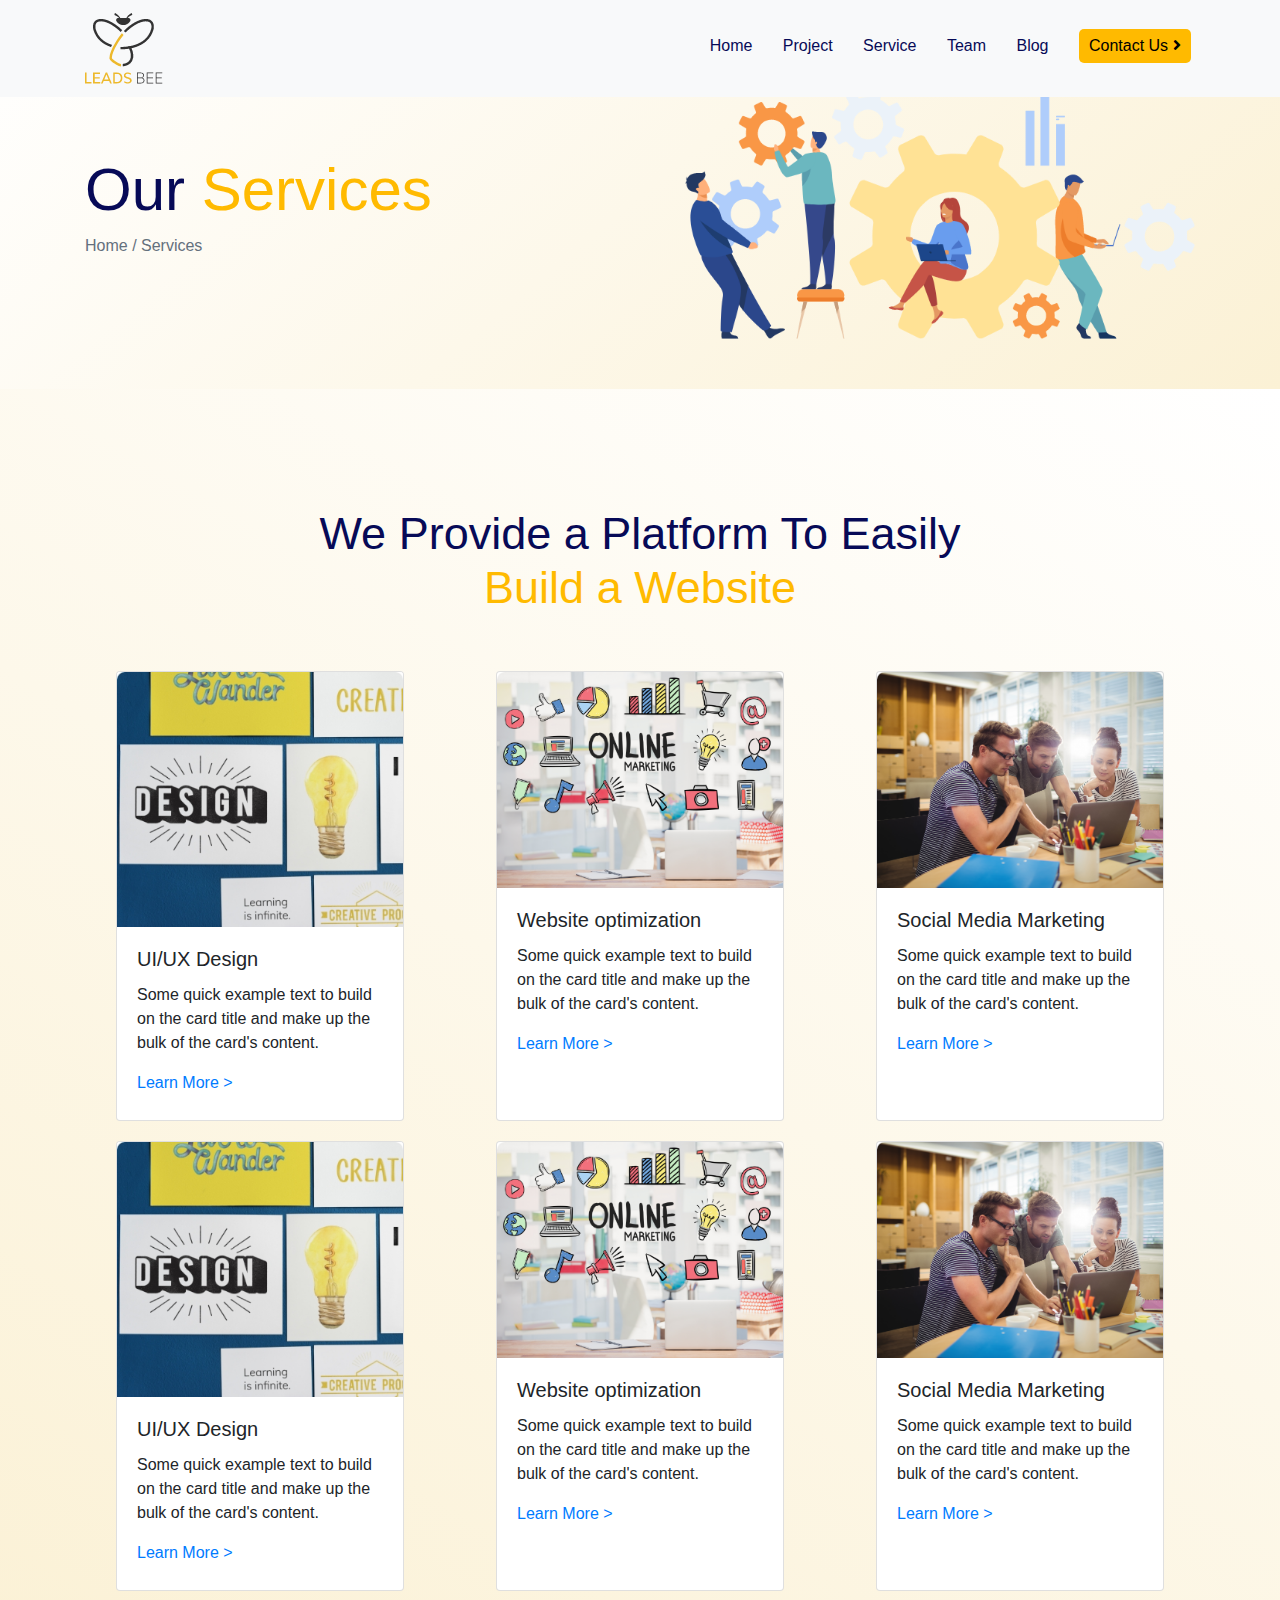
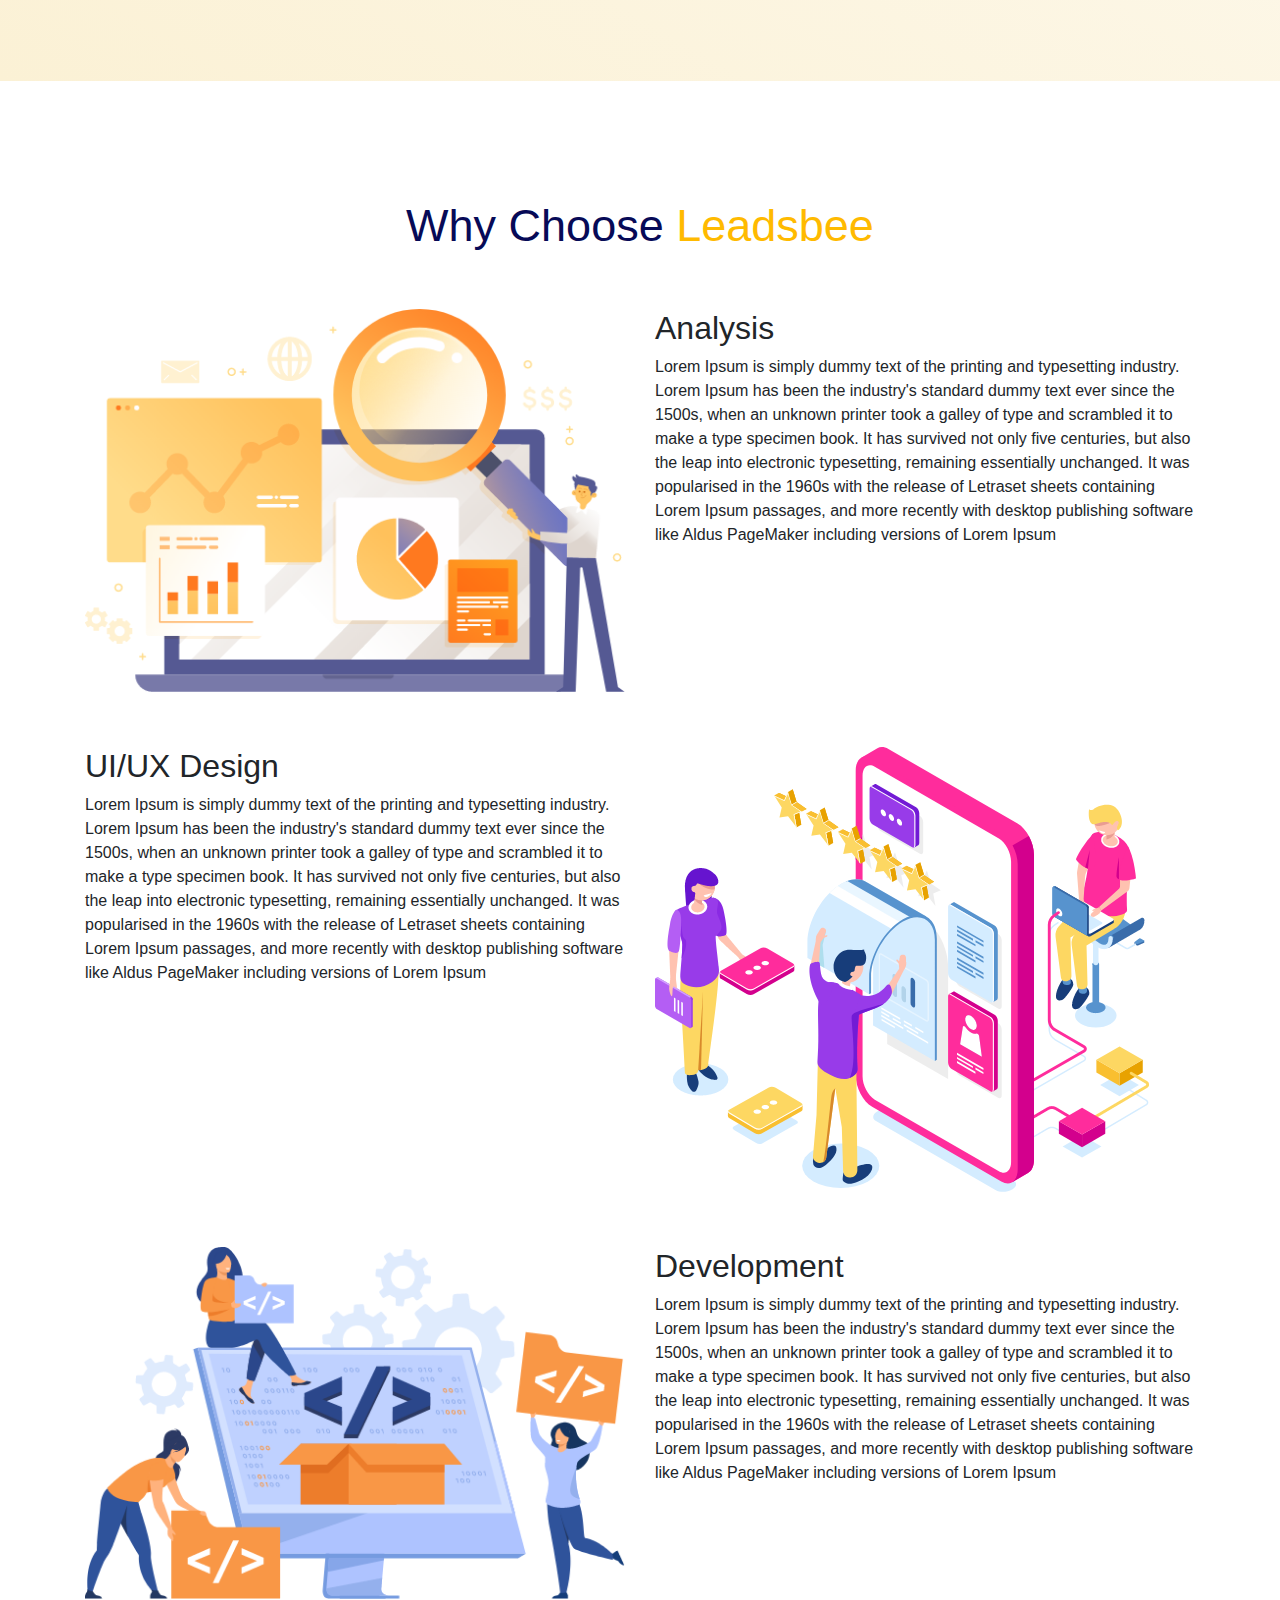
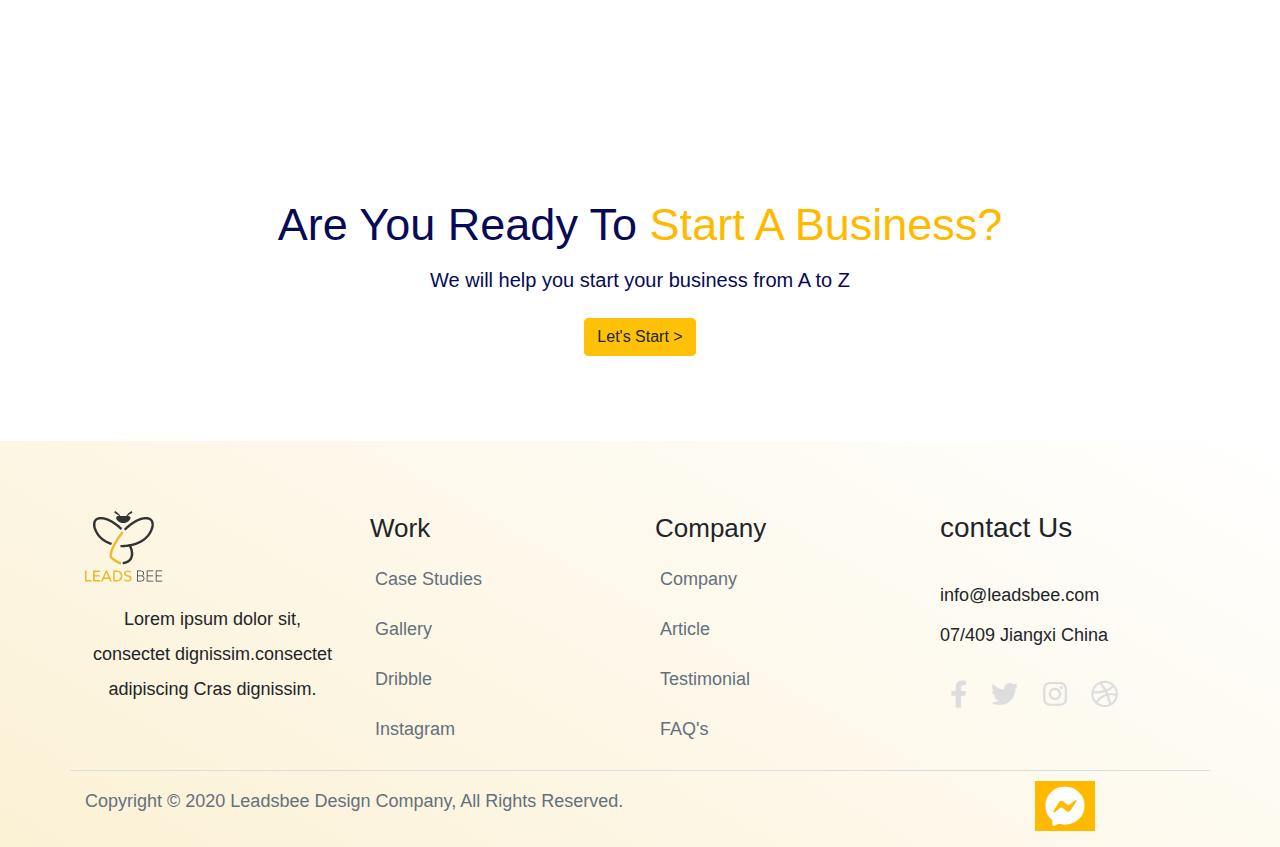
<file: service.html>
<!DOCTYPE html>
<html lang="en">

<head>
    <meta charset="UTF-8">
    <meta name="viewport" content="width=device-width, initial-scale=1.0">
    <title>LeadsBee</title>
    <!-- Adding Stylesheets -->
    <link rel="stylesheet" href="https://cdnjs.cloudflare.com/ajax/libs/font-awesome/5.7.1/css/all.min.css">
    <link rel="stylesheet" href="https://maxcdn.bootstrapcdn.com/bootstrap/4.0.0/css/bootstrap.min.css"
        integrity="sha384-Gn5384xqQ1aoWXA+058RXPxPg6fy4IWvTNh0E263XmFcJlSAwiGgFAW/dAiS6JXm" crossorigin="anonymous">
    <link rel="stylesheet" href="./asset/css/style.css">
    <link rel="stylesheet" href="./asset/css/responsive.css">
</head>
<body>
    <!-- Header Start  -->
    <section class="header contact-header">
        <!-- Header Navigation Start  -->
        <div class="container header-nav">
            <div class="row">
                <div class="col-md-12">
                    <nav class="navbar navbar-expand-lg navbar-light bg-light main-menu fixed-top">
                        <div class="container">
                            <a href="#" class="navbar-brand">
                                <img src="./asset/image/Logo.png" alt=" LeadsbeeLogo">
                            </a>
                            <button class="navbar-toggler" data-toggle="collapse" data-target="#beeToggler">
                                <span class="navbar-toggler-icon"><i class="fa fa-bars"></i></span>
                            </button>
                            <div class="collapse navbar-collapse" id="beeToggler">
                                <ul class="navbar-nav ml-auto ">
                                    <li><a href="./index.html">Home</a></li>
									&nbsp;
                                    <li><a href="./project.html">Project</a></li>
									&nbsp;
                                    <li><a href="./service.html">Service</a></li>
									&nbsp;
                                    <li><a href="./team.html">Team</a></li>
									&nbsp;
                                    <li><a href="./blog.html">Blog</a></li>
									&nbsp;
                                    <li>
										<a href="./contact-us.html">
											<button class="nav-button">Contact Us <i class="fas fa-angle-right"></i> </button>
										</a>
									</li>
									&nbsp;
                                </ul>
                            </div>
                        </div>
                    </nav>
                </div>
            </div>
        </div>

        <!-- Header Navigation End  -->

        <!-- Header Banner Start  -->
        <div class="container header-content ">
            <div class="row h-100">
                <div class="col-md-6 centralize">
                    <div class="left-content ">
                        <h2>Our <span class="highlight">Services</span>
                        </h2>
                        <p>
                            Home / Services
                        </p>
                    </div>
                </div>
                <div class="col-md-6 centralize">
                    <div class="right-content">
                        <img src="./asset/image/Group 1387.png" alt="">
                    </div>
                </div>
            </div>
        </div>


    </section>

    <!-- Header End  -->
    
<!-- Services Start  -->
<section class="services section-padding">
    <div class="container">
        <div class="row">
            <h2 class="text-center w-100 service-heading py-5">We Provide a Platform To Easily<br>
                <span class="highlight">Build a Website</span> </h2>
        </div>
    </div>
	
    <div class="container">
		<div class="row card-row-gap">
		
			<div class=" col-md-6 col-lg-4 col-sm-12 d-flex justify-content-center">
				<div class="card service-block-card" style="width: 18rem;">
					<img src="./asset/image/creative-postcard-set-blue-wall.jpg" class="card-img-top" alt="ui_design_card">
					<div class="card-body">
					  <h5 class="card-title">UI/UX Design</h5>
					  <p class="card-text">Some quick example text to build on the card title and make up the bulk of the card's content.</p>
					  <a href="./service_details.php" class="">Learn More ><i class="fas fa-angel-right"></i></a>
					</div>
				 </div>
			</div>
			
			<div class="col-md-6 col-lg-4 col-sm-12 d-flex justify-content-center">
				<div class="card service-block-card" style="width: 18rem;">
				<img src="./asset/image/marketing-online-strategy-with-drawings.png" class="card-img-top" alt="ui_design_card">
				<div class="card-body">
				  <h5 class="card-title">Website optimization</h5>
				  <p class="card-text">Some quick example text to build on the card title and make up the bulk of the card's content.</p>
				  <a href="./service_details.php" class="">Learn More ><i class="fas fa-angel-right"></i></a>
				</div>
			  </div>
			</div>
			
			<div class="col-md-6 col-lg-4 col-sm-12 d-flex justify-content-center">
				<div class="card service-block-card" style="width: 18rem;">
				<img src="./asset/image/group-graphic-designers-discussing-laptop-their-desk.png" class="card-img-top" alt="ui_design_card">
				<div class="card-body">
				  <h5 class="card-title">Social Media Marketing</h5>
				  <p class="card-text">Some quick example text to build on the card title and make up the bulk of the card's content.</p>
				  <a href="./service_details.php" class="">Learn More ><i class="fas fa-angel-right"></i></a>
				</div>
			  </div>
			</div>
			
			<div class=" col-md-6 col-lg-4 col-sm-12 d-flex justify-content-center">
				<div class="card service-block-card" style="width: 18rem;">
					<img src="./asset/image/creative-postcard-set-blue-wall.jpg" class="card-img-top" alt="ui_design_card">
					<div class="card-body">
					  <h5 class="card-title">UI/UX Design</h5>
					  <p class="card-text">Some quick example text to build on the card title and make up the bulk of the card's content.</p>
					  <a href="./service_details.php" class="">Learn More ><i class="fas fa-angel-right"></i></a>
					</div>
				 </div>
			</div>
			
			<div class="col-md-6 col-lg-4 col-sm-12 d-flex justify-content-center">
				<div class="card service-block-card" style="width: 18rem;">
				<img src="./asset/image/marketing-online-strategy-with-drawings.png" class="card-img-top" alt="ui_design_card">
				<div class="card-body">
				  <h5 class="card-title">Website optimization</h5>
				  <p class="card-text">Some quick example text to build on the card title and make up the bulk of the card's content.</p>
				  <a href="./service_details.php" class="">Learn More ><i class="fas fa-angel-right"></i></a>
				</div>
			  </div>
			</div>
			
			<div class="col-md-6 col-lg-4 col-sm-12 d-flex justify-content-center">
				<div class="card service-block-card" style="width: 18rem;">
				<img src="./asset/image/group-graphic-designers-discussing-laptop-their-desk.png" class="card-img-top" alt="ui_design_card">
				<div class="card-body">
				  <h5 class="card-title">Social Media Marketing</h5>
				  <p class="card-text">Some quick example text to build on the card title and make up the bulk of the card's content.</p>
				  <a href="./service_details.php" class="">Learn More ><i class="fas fa-angel-right"></i></a>
				</div>
			  </div>
			</div>
			
		</div>
		
    
	
    


    </div>
</section>

<!--Why choose leadsbee-->

<section class="service-type section-padding">
    <div class="container">
        <div class="row">
            <h2 class="text-center w-100 service-heading py-5">Why Choose 
                <span class="highlight">Leadsbee</span> </h2>
        </div>

    </div>

    <div class="container">
		<div class="row service-type-gap why-choose">
			<div class="col-md-6">
				
				<img src="./asset/image/Group 1460.png" class="img-fluid">

			</div>
			<div class="col-md-6">
				<h2>Analysis</h2>
				<p> 
					Lorem Ipsum is simply dummy text of the printing and typesetting industry. Lorem Ipsum has been the industry's standard dummy text ever since the 1500s, when an unknown printer took a galley of type and scrambled it to make a type specimen book. It has survived not only five centuries, but also the leap into electronic typesetting, remaining essentially unchanged. It was popularised in the 1960s with the release of Letraset sheets containing Lorem Ipsum passages, and more recently with desktop publishing software like Aldus PageMaker including versions of Lorem Ipsum
				</p>
				
			</div>
		</div>
		<div class="row service-type-gap why-choose" >
			<div class="col-md-6">
				<h2>UI/UX Design</h2>
				<p> 
					Lorem Ipsum is simply dummy text of the printing and typesetting industry. Lorem Ipsum has been the industry's standard dummy text ever since the 1500s, when an unknown printer took a galley of type and scrambled it to make a type specimen book. It has survived not only five centuries, but also the leap into electronic typesetting, remaining essentially unchanged. It was popularised in the 1960s with the release of Letraset sheets containing Lorem Ipsum passages, and more recently with desktop publishing software like Aldus PageMaker including versions of Lorem Ipsum
				</p>
        </div>
        <div class="col-md-6">
            <img src="./asset/image/Group 1521.png" class="img-fluid">

        </div>
    </div>
	
    <div class="row service-type-gap why-choose">
        <div class="col-md-6">
            <img src="./asset/image/Group 1538.png" class="img-fluid">

        </div>
        <div class="col-md-6">
            <h2>Development</h2>
            <p> 
				Lorem Ipsum is simply dummy text of the printing and typesetting industry. Lorem Ipsum has been the industry's standard dummy text ever since the 1500s, when an unknown printer took a galley of type and scrambled it to make a type specimen book. It has survived not only five centuries, but also the leap into electronic typesetting, remaining essentially unchanged. It was popularised in the 1960s with the release of Letraset sheets containing Lorem Ipsum passages, and more recently with desktop publishing software like Aldus PageMaker including versions of Lorem Ipsum
			</p>
        

        </div>
    </div>
    </div>
</section>
<!--lets start-->
<section class="lets-start section-padding">
    <div class="container">
        <div class="row">
            <h2 class="text-center w-100 service-heading py-1">Are You Ready To  
                <span class="highlight">Start A Business?</span> </h2>
                <div class="text-center w-100 service-heading py-1" id="bottombutton">
                    <h5>We will help you start your business from A to Z</h5>
                    <button type="button" class="btn btn-warning">Let's Start ></button>
                </div> 
                
        </div>


    </div>

</section>

   
    <!-- Footer Start  -->

    <section class="footer section-padding">
        <div class="container">
            <div class="row">
                <div class="col-md-3">
                    <div class="footer-widget-1">
                        <img src="./asset/image/Logo.png" alt="">
                        <p>
                            Lorem ipsum dolor sit, consectet dignissim.consectet adipiscing Cras dignissim.
                        </p>
                    </div>
                </div>
                <div class="col-md-3">
                    <div class="footer-widget-2">
                        <h3>Work</h3>
                        <ul>
                            <li><a href="#">Case Studies</a></li>
                            <li><a href="#">Gallery</a></li>
                            <li><a href="#">Dribble</a></li>
                            <li><a href="#">Instagram</a></li>
                        </ul>
                    </div>
                </div>
                <div class="col-md-3">
                    <div class="footer-widget-3">
                        <h3>Company</h3>
                        <ul>
                            <li><a href="#">Company</a></li>
                            <li><a href="#">Article</a></li>
                            <li><a href="#">Testimonial</a></li>
                            <li><a href="#">FAQ's</a></li>
                        </ul>
                    </div>
                </div>
                <div class="col-md-3">
                    <div class="footer-widget-4">
                        <h3>contact Us</h3>
                        <p>
                            info@leadsbee.com <br> 07/409 Jiangxi China
                        </p>
                        <ul>
                            <li><a href="#"><i class="fab fa-facebook-f"></i></a></li>
                            <li><a href="#"><i class="fab fa-twitter"></i></a></li>
                            <li><a href="#"><i class="fab fa-instagram"></i></a></li>
                            <li><a href="#"><i class="fab fa-dribbble"></i></a></li>
                        </ul>
                    </div>
                </div>
            </div>
			
			<div class="row" style="border-top: 1px solid #ddd; padding-top: 10px;">
                <div class="col-md-10">
                    <div class="copyright-text">
                        <p>
                            Copyright © 2020 Leadsbee Design Company, All Rights Reserved.
                        </p>
                    </div>
                </div>
                <div class="col-md-2">
                    <div class="messenger">
                        <i class="fab fa-facebook-messenger"></i>
                    </div>
                </div>
            </div>
        </div>
    </section>
    <!-- Footer End  -->
    <!--Adding Scripts-->
    <script src="https://code.jquery.com/jquery-3.5.1.min.js" integrity="sha256-9/aliU8dGd2tb6OSsuzixeV4y/faTqgFtohetphbbj0=" crossorigin="anonymous"></script>
    <script src="https://cdnjs.cloudflare.com/ajax/libs/popper.js/1.12.9/umd/popper.min.js"
        integrity="sha384-ApNbgh9B+Y1QKtv3Rn7W3mgPxhU9K/ScQsAP7hUibX39j7fakFPskvXusvfa0b4Q"
        crossorigin="anonymous"></script>
    <script src="https://maxcdn.bootstrapcdn.com/bootstrap/4.0.0/js/bootstrap.min.js"
        integrity="sha384-JZR6Spejh4U02d8jOt6vLEHfe/JQGiRRSQQxSfFWpi1MquVdAyjUar5+76PVCmYl"
        crossorigin="anonymous"></script>
        <script src="./asset/js/mixitup.min.js"></script>
    <script src="./asset/js/main.js"></script>
</body>

</html>
</file>
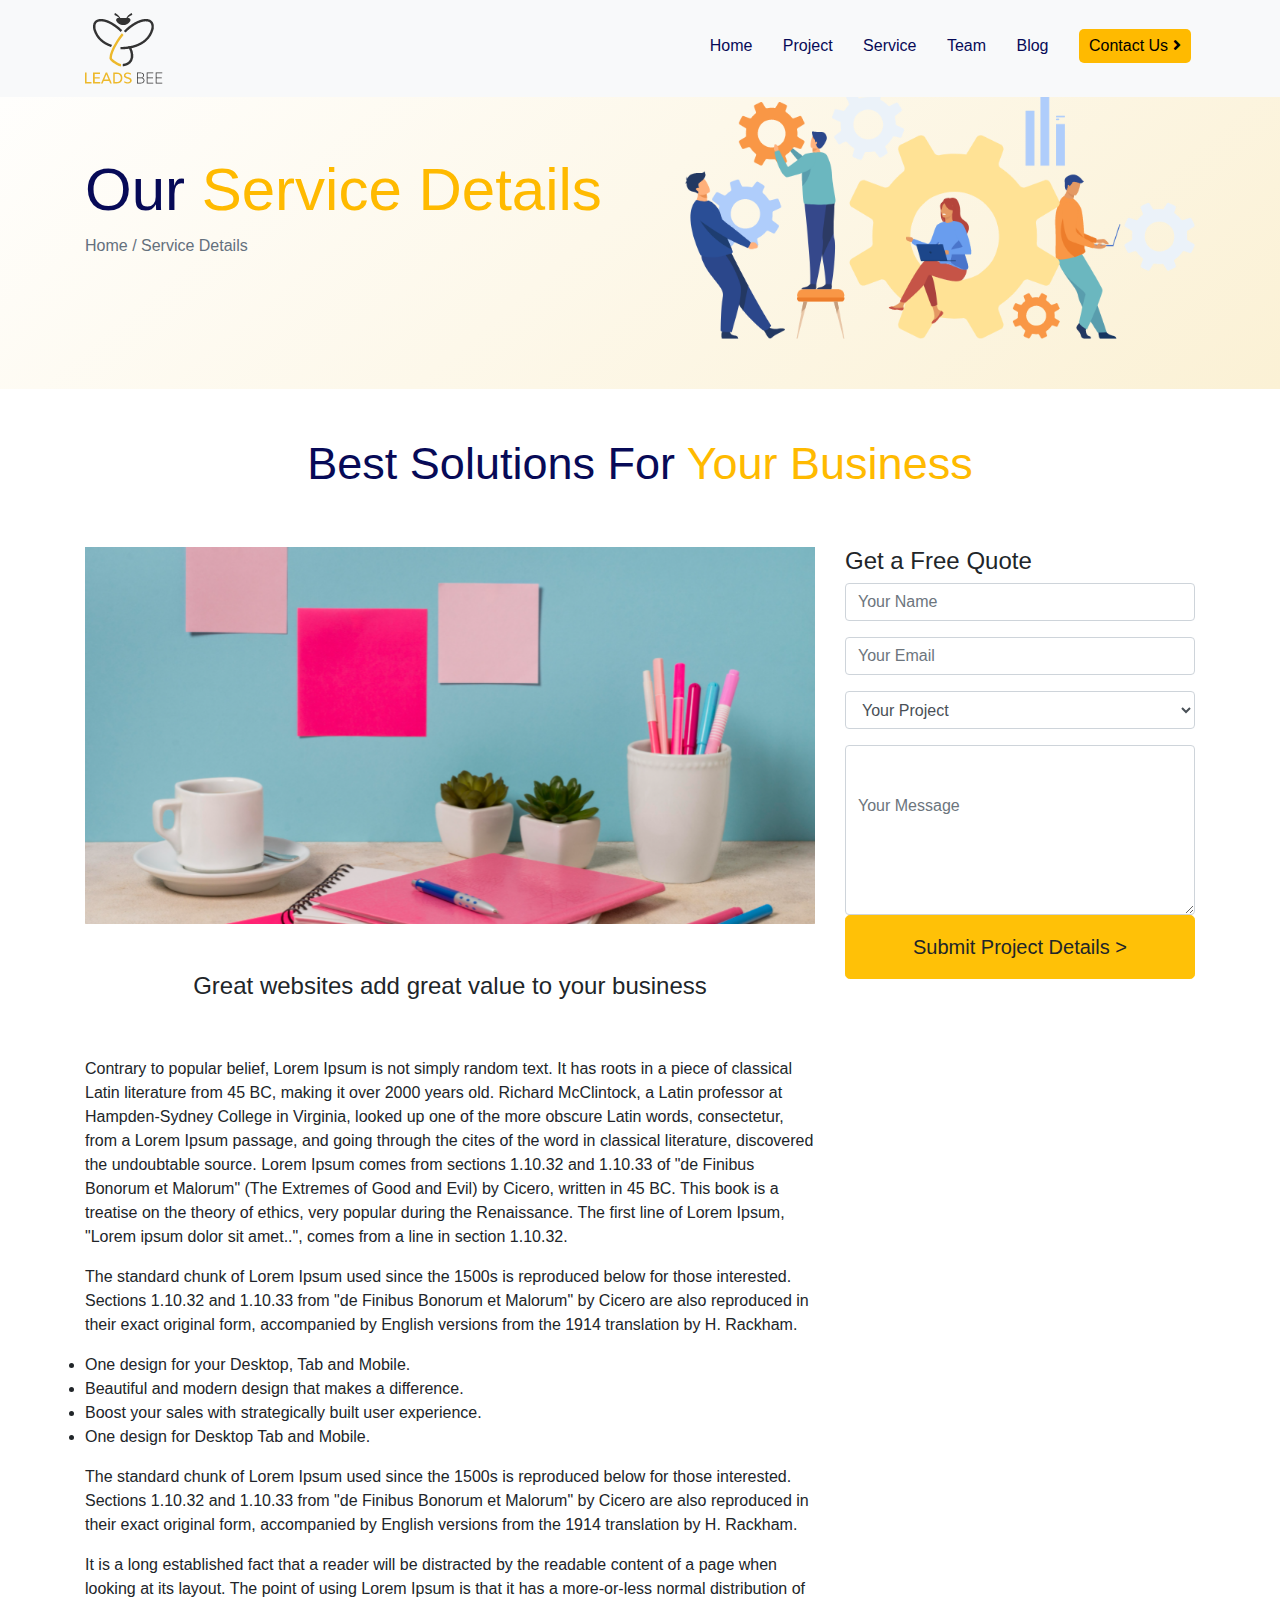
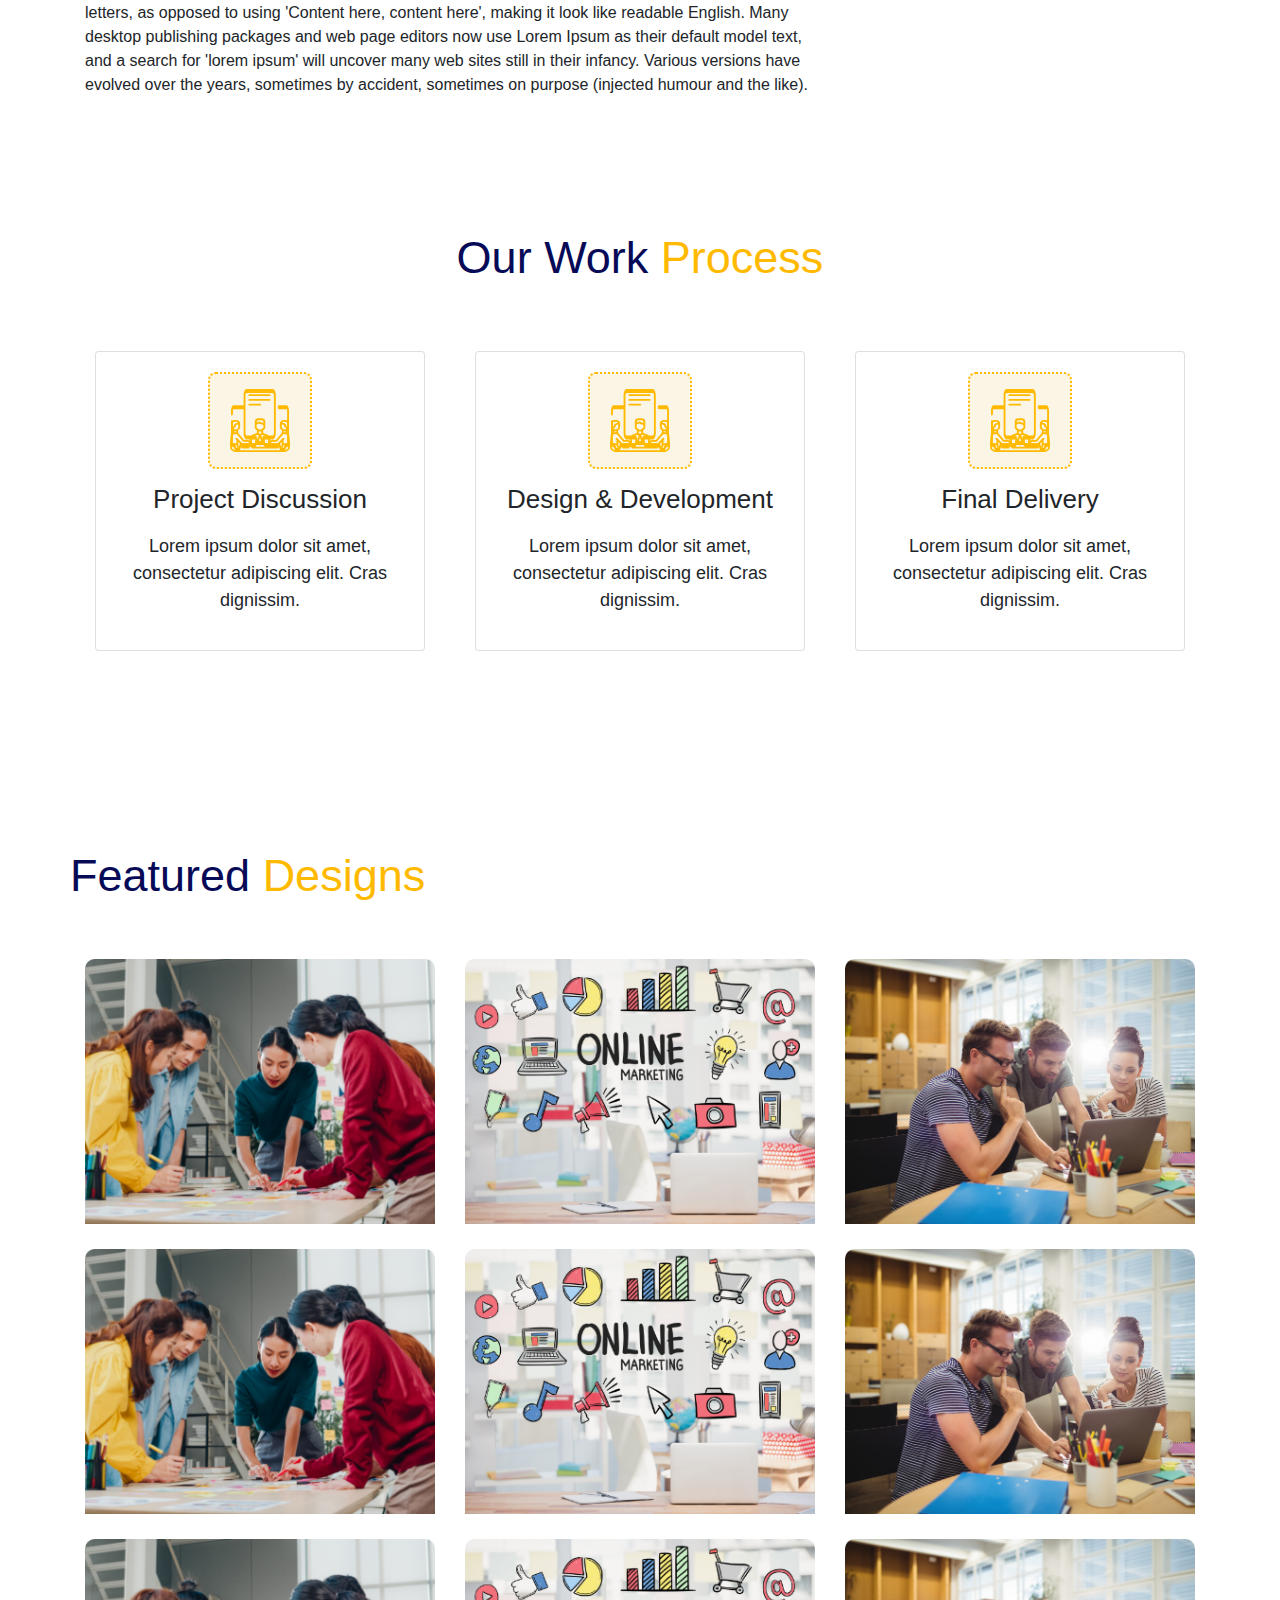
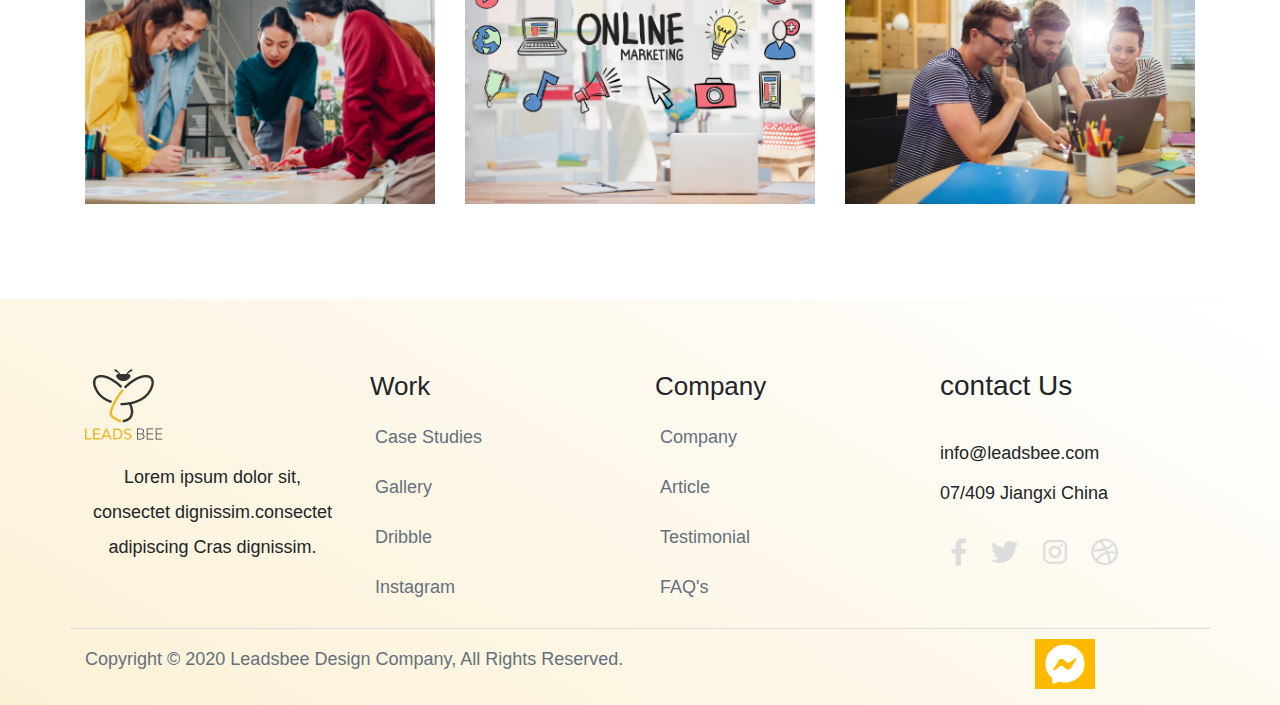
<file: service_details.html>
<!DOCTYPE html>
<html lang="en">

<head>
    <meta charset="UTF-8">
    <meta name="viewport" content="width=device-width, initial-scale=1.0">
    <title>LeadsBee</title>
    <!-- Adding Stylesheets -->
    <link rel="stylesheet" href="https://cdnjs.cloudflare.com/ajax/libs/font-awesome/5.7.1/css/all.min.css">
    <link rel="stylesheet" href="https://maxcdn.bootstrapcdn.com/bootstrap/4.0.0/css/bootstrap.min.css"
        integrity="sha384-Gn5384xqQ1aoWXA+058RXPxPg6fy4IWvTNh0E263XmFcJlSAwiGgFAW/dAiS6JXm" crossorigin="anonymous">
    <link rel="stylesheet" href="./asset/css/style.css">
    <link rel="stylesheet" href="./asset/css/responsive.css">
</head>

<body>
<!-- Header Start  -->
    <section class="header contact-header">
        <!-- Header Navigation Start  -->
        <div class="container header-nav">
            <div class="row">
                <div class="col-md-12">
                    <nav class="navbar navbar-expand-lg navbar-light bg-light main-menu fixed-top">
                        <div class="container">
                            <a href="#" class="navbar-brand">
                                <img src="./asset/image/Logo.png" alt=" LeadsbeeLogo">
                            </a>
                            <button class="navbar-toggler" data-toggle="collapse" data-target="#beeToggler">
                                <span class="navbar-toggler-icon"><i class="fa fa-bars"></i></span>
                            </button>
                            <div class="collapse navbar-collapse" id="beeToggler">
                                <ul class="navbar-nav ml-auto ">
                                    <li><a href="./index.html">Home</a></li>
									&nbsp;
                                    <li><a href="./project.html">Project</a></li>
									&nbsp;
                                    <li><a href="./service.html">Service</a></li>
									&nbsp;
                                    <li><a href="./team.html">Team</a></li>
									&nbsp;
                                    <li><a href="./blog.html">Blog</a></li>
									&nbsp;
                                    <li>
										<a href="./contact-us.html">
											<button class="nav-button">Contact Us <i class="fas fa-angle-right"></i> </button>
										</a>
									</li>
									&nbsp;
                                </ul>
                            </div>
                        </div>
                    </nav>
                </div>
            </div>
        </div>

        <!-- Header Navigation End  -->

        <!-- Header Banner Start  -->
        <div class="container header-content ">
            <div class="row h-100">
                <div class="col-md-6 centralize">
                    <div class="left-content ">
                        <h2>Our <span class="highlight">Service Details</span>
                        </h2>
                        <p>
                            Home / Service Details
                        </p>
                    </div>
                </div>
                <div class="col-md-6 centralize">
                    <div class="right-content">
                        <img src="./asset/image/Group 1387.png" alt="">
                    </div>
                </div>
            </div>
        </div>


    </section>

    <!-- Header End  -->
    
    
    <!-- Best solutions for your business start  -->
    
    <section class="best-solutions">
        <div class="container">
            <div class="row">
                <h2 class="text-center w-100 service-heading py-5">Best Solutions For
                    <span class="highlight">Your Business</span> </h2>
                </div>
            </div>
            <div class="container">
                <div class="row">
                    <div class="col-md-8">
                        <img src="./asset/image/service_details_sample.png" class="img-fluid">
                        <h4 class="great-websites text-center py-5">
                            Great websites add great value to your business
                        </h4>
                        <p>Contrary to popular belief, Lorem Ipsum is not simply random text. It has roots in a piece of classical Latin literature from 45 BC, making it over 2000 years old. Richard McClintock, a Latin professor at Hampden-Sydney College in Virginia, looked up one of the more obscure Latin words, consectetur, from a Lorem Ipsum passage, and going through the cites of the word in classical literature, discovered the undoubtable source. Lorem Ipsum comes from sections 1.10.32 and 1.10.33 of "de Finibus Bonorum et Malorum" (The Extremes of Good and Evil) by Cicero, written in 45 BC. This book is a treatise on the theory of ethics, very popular during the Renaissance. The first line of Lorem Ipsum, "Lorem ipsum dolor sit amet..", comes from a line in section 1.10.32.
                        </p>
                        <p>

                            The standard chunk of Lorem Ipsum used since the 1500s is reproduced below for those interested. Sections 1.10.32 and 1.10.33 from "de Finibus Bonorum et Malorum" by Cicero are also reproduced in their exact original form, accompanied by English versions from the 1914 translation by H. Rackham.
                        </p>
                        <ul class="feature">
                            <li>One design for your Desktop, Tab and Mobile.</li>
                            <li>Beautiful and modern design that makes a difference.</li>
                            <li>Boost your sales with strategically built user experience.</li>
                            <li>One design for Desktop Tab and Mobile.</li>
                            
                          </ul>
                          <p>

                            The standard chunk of Lorem Ipsum used since the 1500s is reproduced below for those interested. Sections 1.10.32 and 1.10.33 from "de Finibus Bonorum et Malorum" by Cicero are also reproduced in their exact original form, accompanied by English versions from the 1914 translation by H. Rackham.
                        </p>
                        <p>

                            It is a long established fact that a reader will be distracted by the readable content of a page when looking at its layout. The point of using Lorem Ipsum is that it has a more-or-less normal distribution of letters, as opposed to using 'Content here, content here', making it look like readable English. Many desktop publishing packages and web page editors now use Lorem Ipsum as their default model text, and a search for 'lorem ipsum' will uncover many web sites still in their infancy. Various versions have evolved over the years, sometimes by accident, sometimes on purpose (injected humour and the like).</p>
                    </div>
                    <div class="col-md-4">
                        <h4 class="get-quote">Get a Free Quote</h4>
                        <div class="mb-3">
                            <input type="name" class="form-control" id="exampleFormControlInput1" placeholder="Your Name">
                        </div>
                        <div class="mb-3">
                            <input type="email" class="form-control" id="exampleFormControlInput1" placeholder="Your Email">
                        </div>
                        <div class="mb-3">
                            
                            <select class="form-control" id="exampleFormControlSelect1" placeholder="Your Project">
                                <option>Your Project</option>
                                <option>2</option>
                                <option>3</option>
                                <option>4</option>
                                <option>5</option>
                            </select>
                        </div>
                        <div class="mb-3">
                            <textarea class="form-control py-5" id="exampleFormControlTextarea1" rows="3" placeholder="Your Message"></textarea>
                    <button type="button" class="btn btn-warning btn-lg btn-block get-quote-button py-3">Submit Project Details ></button>
                </div>
            </div>
        </div>
    </div>
</div>

</section>
<!-- Best solutions for your business start finish -->

<!-- Work Process Start  -->
<section class="work-process section-padding">
    <div class="container">
        <div class="row">
            <h2 class="text-center w-100 service-heading py-5">Our Work
                <span class="highlight">Process</span> </h2>
            </div>
        </div>
    <div class="container ">
        <div class="row">
            <div class="col-md-4">
                <div class="process-block">
                    
                    <div class="card">
                        <div class="card-body">
                            <img src="./asset/image/discussion.svg" alt="Projec Discussion">
                            <h3>Project Discussion</h3>
                            
                            
                            
                            
                            <p>Lorem ipsum dolor sit amet, consectetur adipiscing elit. Cras dignissim.</p>
                            
                            
                        </div>
                    </div>
                </div>
            </div>
            <div class="col-md-4">
                <div class="process-block">
                    
                    <div class="card">
                        <div class="card-body">
                            <img src="./asset/image/discussion.svg" alt="Projec Discussion">
                            <h3>Design & Development</h3>
                            
                        
                            
                            
                            <p>Lorem ipsum dolor sit amet, consectetur adipiscing elit. Cras dignissim.</p>
                            
                            
                        </div>
                    </div>
                </div>
            </div>
            <div class="col-md-4">
                <div class="process-block">
                    
                    <div class="card">
                        <div class="card-body">
                            <img src="./asset/image/discussion.svg" alt="Projec Discussion">
                            <h3>Final Delivery</h3>
                            
                            
                            
                            
                            <p>Lorem ipsum dolor sit amet, consectetur adipiscing elit. Cras dignissim.</p>
                            
                            
                        </div>
                    </div>
                </div>
            </div>
            
            
        </section>
        <!-- Work Process finish  -->
        
        <!-- Featured Designs Start  -->

        <section class="featured-designs section-padding">
            <div class="container">
                <div class="row">
                    <h2 class="text-left w-100 service-heading py-5">Featured
                        <span class="highlight">Designs</span> </h2>
                    </div>
            </div>
            <div class="container">
                <div class="row">
                    <div class="col-md-4 feature-design-image">
						<img src="./asset/image/asian business.png" alt="image text" class="img-fluid">
					</div>
					<div class="col-md-4 feature-design-image">
						<img src="./asset/image/marketing-online-strategy-with-drawings.png" alt="image text" class="img-fluid">
					</div>
					<div class="col-md-4 feature-design-image">
						<img src="./asset/image/group-graphic-designers-discussing-laptop-their-desk.png" alt="image text" class="img-fluid">
					</div>
					<div class="col-md-4 feature-design-image">
						<img src="./asset/image/asian business.png" alt="image text" class="img-fluid">
					</div>
					<div class="col-md-4 feature-design-image">
						<img src="./asset/image/marketing-online-strategy-with-drawings.png" alt="image text" class="img-fluid">
					</div>
					<div class="col-md-4 feature-design-image">
						<img src="./asset/image/group-graphic-designers-discussing-laptop-their-desk.png" alt="image text" class="img-fluid">
					</div>
					<div class="col-md-4 feature-design-image">
						<img src="./asset/image/asian business.png" alt="image text" class="img-fluid">
					</div>
					<div class="col-md-4 feature-design-image">
						<img src="./asset/image/marketing-online-strategy-with-drawings.png" alt="image text" class="img-fluid">
					</div>
					<div class="col-md-4 feature-design-image">
						<img src="./asset/image/group-graphic-designers-discussing-laptop-their-desk.png" alt="image text" class="img-fluid">
					</div>
                    
                </div>
                

            </div>
        </section>
 
        <!-- Featured Design End   -->
		
        
    <!-- Footer Start  -->

    <section class="footer section-padding">
        <div class="container">
            <div class="row">
                <div class="col-md-3">
                    <div class="footer-widget-1">
                        <img src="./asset/image/Logo.png" alt="">
                        <p>
                            Lorem ipsum dolor sit, consectet dignissim.consectet adipiscing Cras dignissim.
                        </p>
                    </div>
                </div>
                <div class="col-md-3">
                    <div class="footer-widget-2">
                        <h3>Work</h3>
                        <ul>
                            <li><a href="#">Case Studies</a></li>
                            <li><a href="#">Gallery</a></li>
                            <li><a href="#">Dribble</a></li>
                            <li><a href="#">Instagram</a></li>
                        </ul>
                    </div>
                </div>
                <div class="col-md-3">
                    <div class="footer-widget-3">
                        <h3>Company</h3>
                        <ul>
                            <li><a href="#">Company</a></li>
                            <li><a href="#">Article</a></li>
                            <li><a href="#">Testimonial</a></li>
                            <li><a href="#">FAQ's</a></li>
                        </ul>
                    </div>
                </div>
                <div class="col-md-3">
                    <div class="footer-widget-4">
                        <h3>contact Us</h3>
                        <p>
                            info@leadsbee.com <br> 07/409 Jiangxi China
                        </p>
                        <ul>
                            <li><a href="#"><i class="fab fa-facebook-f"></i></a></li>
                            <li><a href="#"><i class="fab fa-twitter"></i></a></li>
                            <li><a href="#"><i class="fab fa-instagram"></i></a></li>
                            <li><a href="#"><i class="fab fa-dribbble"></i></a></li>
                        </ul>
                    </div>
                </div>
            </div>
			
			<div class="row" style="border-top: 1px solid #ddd; padding-top: 10px;">
                <div class="col-md-10">
                    <div class="copyright-text">
                        <p>
                            Copyright © 2020 Leadsbee Design Company, All Rights Reserved.
                        </p>
                    </div>
                </div>
                <div class="col-md-2">
                    <div class="messenger">
                        <i class="fab fa-facebook-messenger"></i>
                    </div>
                </div>
            </div>
        </div>
    </section>
    <!-- Footer End  -->
    <!--Adding Scripts-->
    <script src="https://code.jquery.com/jquery-3.5.1.min.js" integrity="sha256-9/aliU8dGd2tb6OSsuzixeV4y/faTqgFtohetphbbj0=" crossorigin="anonymous"></script>
    <script src="https://cdnjs.cloudflare.com/ajax/libs/popper.js/1.12.9/umd/popper.min.js"
        integrity="sha384-ApNbgh9B+Y1QKtv3Rn7W3mgPxhU9K/ScQsAP7hUibX39j7fakFPskvXusvfa0b4Q"
        crossorigin="anonymous"></script>
    <script src="https://maxcdn.bootstrapcdn.com/bootstrap/4.0.0/js/bootstrap.min.js"
        integrity="sha384-JZR6Spejh4U02d8jOt6vLEHfe/JQGiRRSQQxSfFWpi1MquVdAyjUar5+76PVCmYl"
        crossorigin="anonymous"></script>
        <script src="./asset/js/mixitup.min.js"></script>
    <script src="./asset/js/main.js"></script>
</body>

</html>
</file>
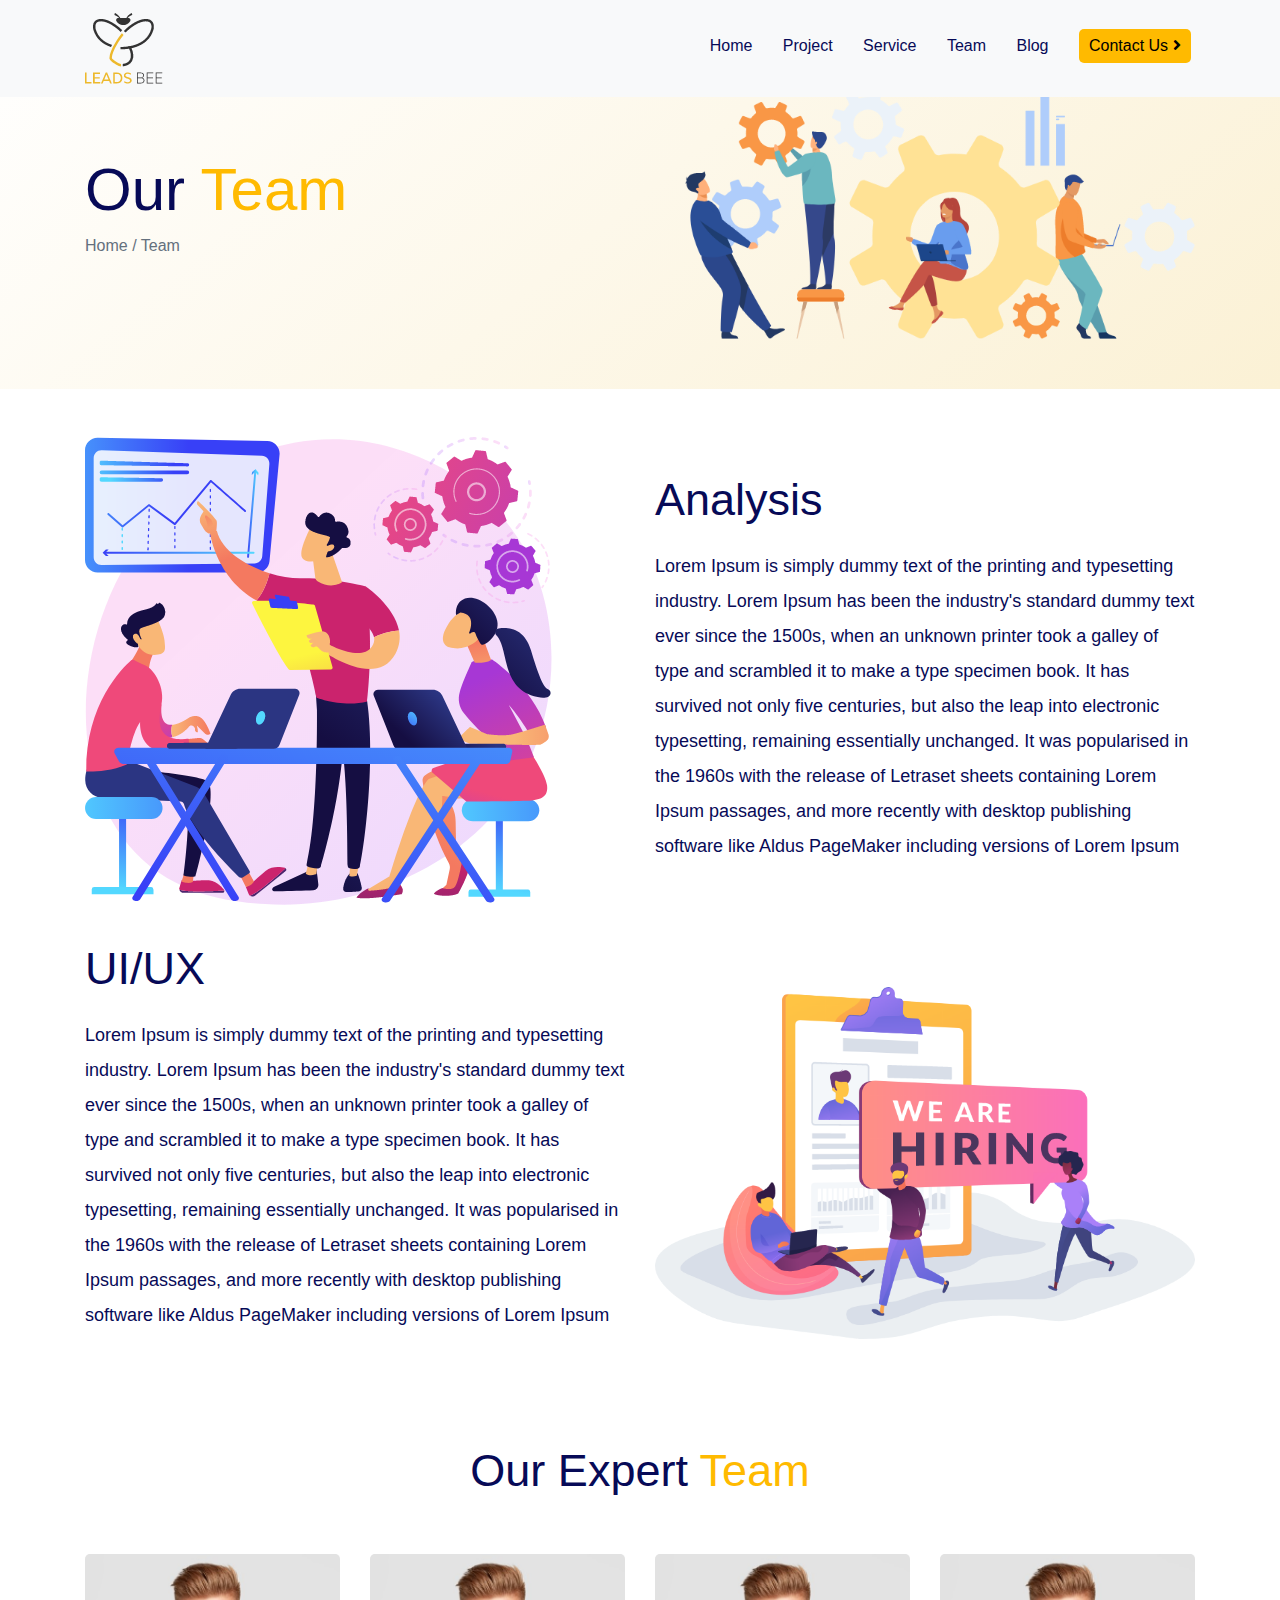
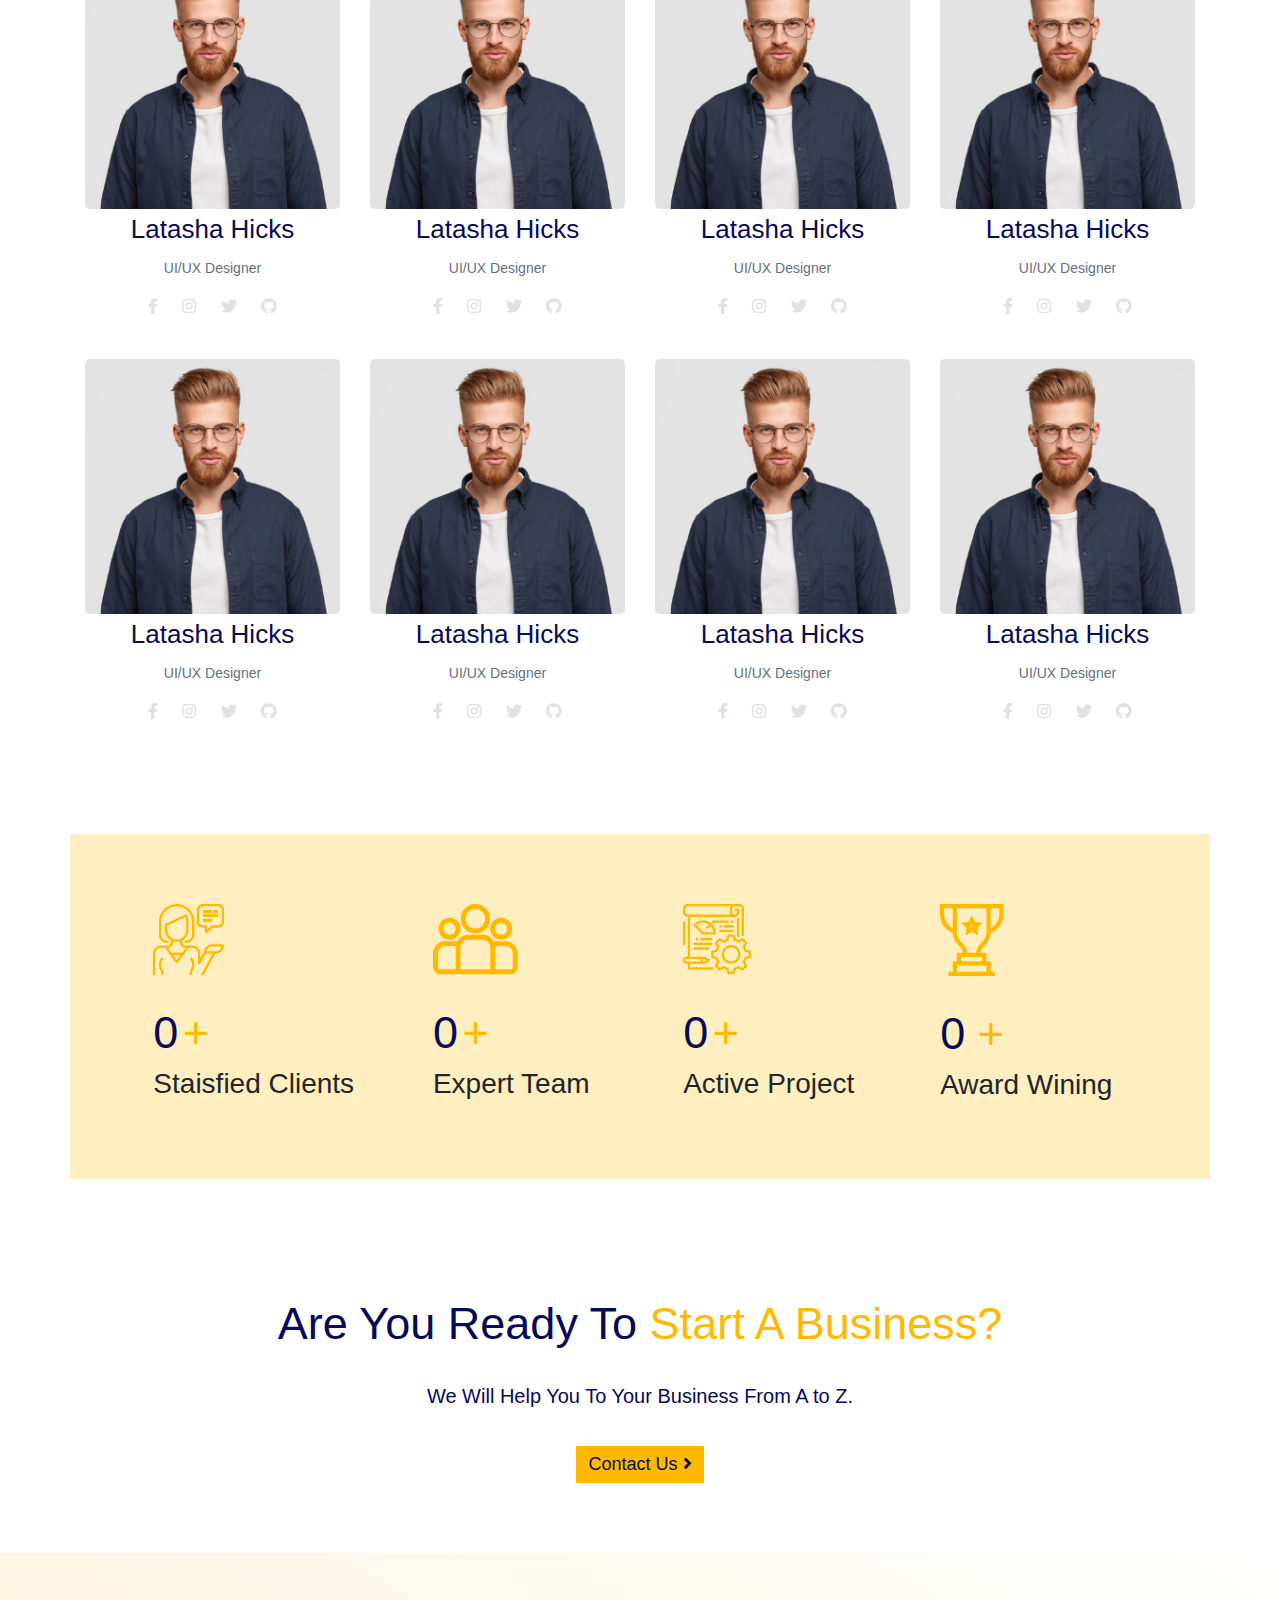
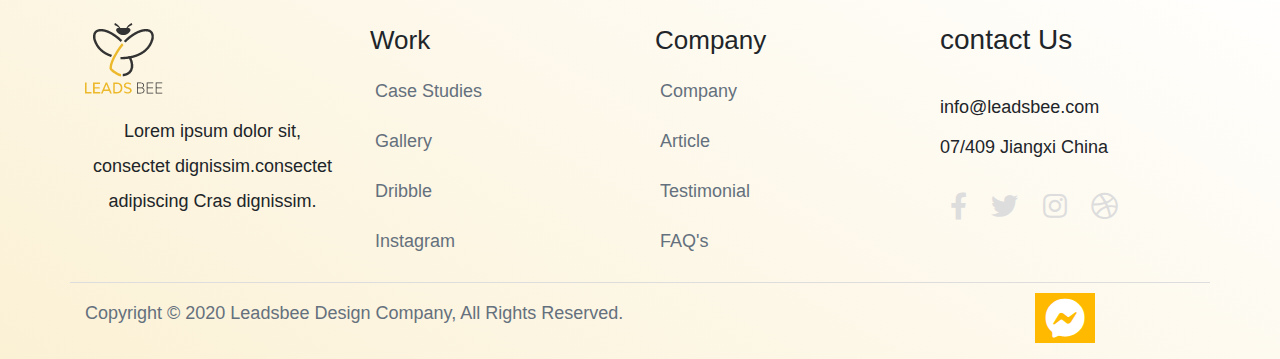
<file: team.html>
<!DOCTYPE html>
<html lang="en">

<head>
    <meta charset="UTF-8">
    <meta name="viewport" content="width=device-width, initial-scale=1.0">
    <title>LeadsBee</title>
    <!-- Adding Stylesheets -->
    <link rel="stylesheet" href="https://cdnjs.cloudflare.com/ajax/libs/font-awesome/5.7.1/css/all.min.css">
    <link rel="stylesheet" href="https://maxcdn.bootstrapcdn.com/bootstrap/4.0.0/css/bootstrap.min.css"
        integrity="sha384-Gn5384xqQ1aoWXA+058RXPxPg6fy4IWvTNh0E263XmFcJlSAwiGgFAW/dAiS6JXm" crossorigin="anonymous">
    <link rel="stylesheet" href="./asset/css/style.css">
    <link rel="stylesheet" href="./asset/css/responsive.css">
</head>
<body>
	<!-- Header Start  -->
    <section class="header contact-header">
        <!-- Header Navigation Start  -->
        <div class="container header-nav">
            <div class="row">
                <div class="col-md-12">
                    <nav class="navbar navbar-expand-lg navbar-light bg-light main-menu fixed-top">
                        <div class="container">
                            <a href="#" class="navbar-brand">
                                <img src="./asset/image/Logo.png" alt=" LeadsbeeLogo">
                            </a>
                            <button class="navbar-toggler" data-toggle="collapse" data-target="#beeToggler">
                                <span class="navbar-toggler-icon"><i class="fa fa-bars"></i></span>
                            </button>
                            <div class="collapse navbar-collapse" id="beeToggler">
                                <ul class="navbar-nav ml-auto ">
                                    <li><a href="./index.html">Home</a></li>
									&nbsp;
                                    <li><a href="./project.html">Project</a></li>
									&nbsp;
                                    <li><a href="./service.html">Service</a></li>
									&nbsp;
                                    <li><a href="#">Team</a></li>
									&nbsp;
                                    <li><a href="./blog.html">Blog</a></li>
									&nbsp;
                                    <li>
										<a href="./contact-us.html">
											<button class="nav-button">Contact Us <i class="fas fa-angle-right"></i> </button>
										</a>
									</li>
									&nbsp;
                                </ul>
                            </div>
                        </div>
                    </nav>
                </div>
            </div>
        </div>

        <!-- Header Navigation End  -->

        <!-- Header Banner Start  -->
        <div class="container header-content ">
            <div class="row h-100">
                <div class="col-md-6 centralize">
                    <div class="left-content ">
                        <h2>Our <span class="highlight">Team</span>
                        </h2>
                        <p>
                            Home / Team
                        </p>
                    </div>
                </div>
                <div class="col-md-6 centralize">
                    <div class="right-content">
                        <img src="./asset/image/Group 1387.png" alt="">
                    </div>
                </div>
            </div>
        </div>


    </section>

    <!-- Header End  -->
	
	<section class="service-type mt-5">


    <div class="container">
		<div class="row service-type-gap">
			<div class="col-md-6 centralize">
				
				<img src="./asset/image/Group 1675.png" class="img-fluid mb-5">

			</div>
			<div class="col-md-6 centralize">
			<div class="team-page-description">
				<h2>Analysis</h2>
				<p> 
					Lorem Ipsum is simply dummy text of the printing and typesetting industry. Lorem Ipsum has been the industry's standard dummy text ever since the 1500s, when an unknown printer took a galley of type and scrambled it to make a type specimen book. It has survived not only five centuries, but also the leap into electronic typesetting, remaining essentially unchanged. It was popularised in the 1960s with the release of Letraset sheets containing Lorem Ipsum passages, and more recently with desktop publishing software like Aldus PageMaker including versions of Lorem Ipsum
				</p>
				
			</div>
				
			</div>
		</div>
		<div class="row service-type-gap">
			<div class="col-md-6 centralize">
				<div class="team-page-description">
				<h2>UI/UX</h2>
				<p> 
					Lorem Ipsum is simply dummy text of the printing and typesetting industry. Lorem Ipsum has been the industry's standard dummy text ever since the 1500s, when an unknown printer took a galley of type and scrambled it to make a type specimen book. It has survived not only five centuries, but also the leap into electronic typesetting, remaining essentially unchanged. It was popularised in the 1960s with the release of Letraset sheets containing Lorem Ipsum passages, and more recently with desktop publishing software like Aldus PageMaker including versions of Lorem Ipsum
				</p>
			</div>

			</div>
			<div class="col-md-6 centralize">
				<img src="./asset/image/Group 1752.png" class="img-fluid">

			</div>
		</div>
    
    </div>
</section>

<!-- Team Section Start  -->

<section class="team section-padding">
	<div class="container">
		<div class="row"> 
			<h2 class="text-center w-100 service-heading">Our Expert
				<span class="highlight">Team</span> 
			</h2>
		</div>
	</div>
	
	<div class="container mt-5">
		<div class="row">
			<div class="col-lg-3 col-md-6">
				<div class="team-card text-center">
					<img src="./asset/image/team1.png" alt="" class="img-fluid"/>
					<h3> Latasha Hicks</h3>
					<p> UI/UX Designer </p>
					<ul>
						<li><a href="#"><i class="fab fa-facebook-f"></i></a></li>
						<li><a href="#"><i class="fab fa-instagram"></i></a></li>
						<li><a href="#"><i class="fab fa-twitter"></i></a></li>
						<li><a href="#"><i class="fab fa-github"></i></a></li>
					</ul>
				</div>
			</div>
			<div class="col-lg-3 col-md-6">
				<div class="team-card text-center">
					<img src="./asset/image/team1.png" alt="" class="img-fluid"/>
					<h3> Latasha Hicks</h3>
					<p> UI/UX Designer </p>
					<ul>
						<li><a href="#"><i class="fab fa-facebook-f"></i></a></li>
						<li><a href="#"><i class="fab fa-instagram"></i></a></li>
						<li><a href="#"><i class="fab fa-twitter"></i></a></li>
						<li><a href="#"><i class="fab fa-github"></i></a></li>
					</ul>
				</div>
			</div>
			<div class="col-lg-3 col-md-6">
				<div class="team-card text-center">
					<img src="./asset/image/team1.png" alt="" class="img-fluid"/>
					<h3> Latasha Hicks</h3>
					<p> UI/UX Designer </p>
					<ul>
						<li><a href="#"><i class="fab fa-facebook-f"></i></a></li>
						<li><a href="#"><i class="fab fa-instagram"></i></a></li>
						<li><a href="#"><i class="fab fa-twitter"></i></a></li>
						<li><a href="#"><i class="fab fa-github"></i></a></li>
					</ul>
				</div>
			</div>
			<div class="col-lg-3 col-md-6">
				<div class="team-card text-center">
					<img src="./asset/image/team1.png" alt="" class="img-fluid"/>
					<h3> Latasha Hicks</h3>
					<p> UI/UX Designer </p>
					<ul>
						<li><a href="#"><i class="fab fa-facebook-f"></i></a></li>
						<li><a href="#"><i class="fab fa-instagram"></i></a></li>
						<li><a href="#"><i class="fab fa-twitter"></i></a></li>
						<li><a href="#"><i class="fab fa-github"></i></a></li>
					</ul>
				</div>
			</div>
			<div class="col-lg-3 col-md-6">
				<div class="team-card text-center">
					<img src="./asset/image/team1.png" alt="" class="img-fluid"/>
					<h3> Latasha Hicks</h3>
					<p> UI/UX Designer </p>
					<ul>
						<li><a href="#"><i class="fab fa-facebook-f"></i></a></li>
						<li><a href="#"><i class="fab fa-instagram"></i></a></li>
						<li><a href="#"><i class="fab fa-twitter"></i></a></li>
						<li><a href="#"><i class="fab fa-github"></i></a></li>
					</ul>
				</div>
			</div>
			<div class="col-lg-3 col-md-6">
				<div class="team-card text-center">
					<img src="./asset/image/team1.png" alt="" class="img-fluid"/>
					<h3> Latasha Hicks</h3>
					<p> UI/UX Designer </p>
					<ul>
						<li><a href="#"><i class="fab fa-facebook-f"></i></a></li>
						<li><a href="#"><i class="fab fa-instagram"></i></a></li>
						<li><a href="#"><i class="fab fa-twitter"></i></a></li>
						<li><a href="#"><i class="fab fa-github"></i></a></li>
					</ul>
				</div>
			</div>
			<div class="col-lg-3 col-md-6">
				<div class="team-card text-center">
					<img src="./asset/image/team1.png" alt="" class="img-fluid"/>
					<h3> Latasha Hicks</h3>
					<p> UI/UX Designer </p>
					<ul>
						<li><a href="#"><i class="fab fa-facebook-f"></i></a></li>
						<li><a href="#"><i class="fab fa-instagram"></i></a></li>
						<li><a href="#"><i class="fab fa-twitter"></i></a></li>
						<li><a href="#"><i class="fab fa-github"></i></a></li>
					</ul>
				</div>
			</div>
			<div class="col-lg-3 col-md-6">
				<div class="team-card text-center">
					<img src="./asset/image/team1.png" alt="" class="img-fluid"/>
					<h3> Latasha Hicks</h3>
					<p> UI/UX Designer </p>
					<ul>
						<li><a href="#"><i class="fab fa-facebook-f"></i></a></li>
						<li><a href="#"><i class="fab fa-instagram"></i></a></li>
						<li><a href="#"><i class="fab fa-twitter"></i></a></li>
						<li><a href="#"><i class="fab fa-github"></i></a></li>
					</ul>
				</div>
			</div>
			
		</div>
	</div>
</section>
<!-- Team Section End  -->

<!-- Counter Section Start  -->

<section class="achivements">
	<div class="container section-padding" style="background:#FFEEBF">
		<div class="row">
			<!-- Items -->
			<div class="col-lg-3 col-md-6 d-flex justify-content-center">
				<div class="achivement-item">
					<img src="./asset/image/support.png" alt="" class="img-fluid d-block mb-4"/>
					<span class="counter" data-count="1542">0</span>
					<span class="counter-plus">+</span>
					<h3>Staisfied Clients</h3>
				</div>
			</div>
			<!-- Items -->
			<div class="col-lg-3 col-md-6 d-flex justify-content-center">
			   <div class="achivement-item">
					<img src="./asset/image/group.png" alt="" class="img-fluid d-block mb-4"/>
					<span class="counter" data-count="104">0</span>
					<span class="counter-plus">+</span>
					<h3>Expert Team</h3>
			   </div>
			</div>
			<!-- Items -->
			<div class="col-lg-3 col-md-6 d-flex justify-content-center">
			   <div class="achivement-item">
					<img src="./asset/image/analytics.png" alt="" class="img-fluid d-block mb-4"/>
					<span class="counter" data-count="229">0</span>
					<span class="counter-plus">+</span>
					<h3>Active Project</h3>
			   </div>
			</div>
			<!-- Items -->
			<div class="col-lg-3 col-md-6 d-flex justify-content-center">
			   <div class="achivement-item">
					<img src="./asset/image/trophy.png" alt="" class="img-fluid d-block mb-4"/>
					<span class="counter" data-count="25">0 </span>
					<span class="counter-plus">+</span>
					<h3>Award Wining</h3>
			   </div>
			</div>
		</div>
	</div>
</section>

<!-- Team Call to Action Start  -->

<section class="section-padding team-counter "> 
	<div class="container mt-5">
		<div class="row justify-content-center">
			<h2 class="text-center w-100 service-heading">Are You Ready To 
				<span class="highlight">Start A Business?</span> 
			</h2>
			<p class="sub-heading text-center w-100">
				We Will Help You To Your Business From A to Z.
			</p>
			<button class="mt-3">Contact Us <i class="fas fa-angle-right"></i></button>
		</div>
	</div>
</section>
	
	<!-- Team Call to Action End  -->
	

    <!-- Footer Start  -->

    <section class="footer section-padding">
        <div class="container">
            <div class="row">
                <div class="col-md-3">
                    <div class="footer-widget-1">
                        <img src="./asset/image/Logo.png" alt="">
                        <p>
                            Lorem ipsum dolor sit, consectet dignissim.consectet adipiscing Cras dignissim.
                        </p>
                    </div>
                </div>
                <div class="col-md-3">
                    <div class="footer-widget-2">
                        <h3>Work</h3>
                        <ul>
                            <li><a href="#">Case Studies</a></li>
                            <li><a href="#">Gallery</a></li>
                            <li><a href="#">Dribble</a></li>
                            <li><a href="#">Instagram</a></li>
                        </ul>
                    </div>
                </div>
                <div class="col-md-3">
                    <div class="footer-widget-3">
                        <h3>Company</h3>
                        <ul>
                            <li><a href="#">Company</a></li>
                            <li><a href="#">Article</a></li>
                            <li><a href="#">Testimonial</a></li>
                            <li><a href="#">FAQ's</a></li>
                        </ul>
                    </div>
                </div>
                <div class="col-md-3">
                    <div class="footer-widget-4">
                        <h3>contact Us</h3>
                        <p>
                            info@leadsbee.com <br> 07/409 Jiangxi China
                        </p>
                        <ul>
                            <li><a href="#"><i class="fab fa-facebook-f"></i></a></li>
                            <li><a href="#"><i class="fab fa-twitter"></i></a></li>
                            <li><a href="#"><i class="fab fa-instagram"></i></a></li>
                            <li><a href="#"><i class="fab fa-dribbble"></i></a></li>
                        </ul>
                    </div>
                </div>
            </div>
			
			<div class="row" style="border-top: 1px solid #ddd; padding-top: 10px;">
                <div class="col-md-10">
                    <div class="copyright-text">
                        <p>
                            Copyright © 2020 Leadsbee Design Company, All Rights Reserved.
                        </p>
                    </div>
                </div>
                <div class="col-md-2">
                    <div class="messenger">
                        <i class="fab fa-facebook-messenger"></i>
                    </div>
                </div>
            </div>
        </div>
    </section>
    <!-- Footer End  -->
    <!--Adding Scripts-->
    <script src="https://code.jquery.com/jquery-3.5.1.min.js" integrity="sha256-9/aliU8dGd2tb6OSsuzixeV4y/faTqgFtohetphbbj0=" crossorigin="anonymous"></script>
    <script src="https://cdnjs.cloudflare.com/ajax/libs/popper.js/1.12.9/umd/popper.min.js"
        integrity="sha384-ApNbgh9B+Y1QKtv3Rn7W3mgPxhU9K/ScQsAP7hUibX39j7fakFPskvXusvfa0b4Q"
        crossorigin="anonymous"></script>
    <script src="https://maxcdn.bootstrapcdn.com/bootstrap/4.0.0/js/bootstrap.min.js"
        integrity="sha384-JZR6Spejh4U02d8jOt6vLEHfe/JQGiRRSQQxSfFWpi1MquVdAyjUar5+76PVCmYl"
        crossorigin="anonymous"></script>
        <script src="./asset/js/mixitup.min.js"></script>
    <script src="./asset/js/main.js"></script>
</body>

</html>
</file>
<file: asset/css/service-details.css>
*{
    margin: 0;
    padding: 0;
}
html,body{
    height: 100%;
    font-family:sans-serif;
    scroll-behavior: smooth;
}
a:hover{
    text-decoration: none;
}
.section-padding{
    padding: 70px;
}
/* Adding Fonts*/

@import url('https://fonts.googleapis.com/css2?family=Poppins:wght@400;500&family=Roboto:wght@400;500&display=swap');

.header{
    background: linear-gradient(-40deg, #FBF1D5, #fff);
    height: auto;
}

/* Header Navigation Styles */
.header-nav {
    min-height: 90px;
}
.navbar-brand img{
    width: 100%;
    height: auto;
}
.main-menu ul li{
    margin-left: 26px;
    text-align: center;
}
.main-menu ul li a{
    font-family: 'Poppins', sans-serif;
    color: #070A57;
    font-weight: 500;
    font-size: 16px;
}
.main-menu ul li:hover{
    transform: scale(1.1);
    transition: 0.5s all ease;
}
button.nav-button{
    background:#FFBA00;
    font-family: 'Poppins', sans-serif;
    font-size: 16px;
    padding: 5px 10px;
    border: none;
    vertical-align: middle;
    margin-top: -5px;
    border-radius: 5px;
}

/* Header Banner Area Styles */

.container.header-content {
    height: 100%;
}
.highlight{
    color: #FFBA00;
}
.left-content h2 {
    font-family: 'Roboto', sans-serif;
    font-size: 60px;
    font-weight: 500;
    color: #070A57;
}
.centralize{
    display: flex;
    align-items: center;
}
.left-content p {
    font-family: 'Roboto',sans-serif;
    font-size: 16px;
    font-weight: 400;
    color: #64707D;
}
.call-to-action button {
    background: #FFBA00;
    border: none;
    font-family: 'Roboto',sans-serif;
    font-size: 18px;
    font-weight: 500;
    padding: 5px 10px;
}
.call-to-action button:hover{
    transform: scale(1.1);
    transition: 0.5s all ease;
}

.call-to-action a {
    font-family: 'Roboto',sans-serif;
    font-size: 18px;
    font-weight: 500;
    color: #FFBA00;
    text-decoration: underline;
    margin-left: 30px;
}

.right-content img{
    width: 70%;
    padding-left: 30px;
}

/* best solutions for your business start */
.sample-image-service {
width: 45rem;
border-radius: 3%;

}

.get-quote {
    text-align: center;
    padding-bottom: 2rem;
}

.get-quote-button {
    margin-top: 1rem;
}
.form-control {
    padding: 2rem;
}

.feature li {
    padding-left: 2rem;
    background-image: url(../image/check.svg);
    background-repeat: no-repeat;
    line-height: 1.5rem;
    margin-bottom: 1rem;
    list-style-type: none;
    
  }
.feature {
    font-weight: bold;
}

/* Work process syles */ 

.process-block {
    text-align: center;
    padding: 10px;
}

.card-header  {
    background-color: #faea7e;
    
}
.card:hover{
    transform: scale(1.1);
    transition: 0.5s all ease;
    box-shadow: 0 4px 8px 0 rgba(0, 0, 0, 0.2), 0 6px 20px 0 rgba(0, 0, 0, 0.19);
}

.process-block img {
    background: #FBF5E5;
    border: 2px dotted #FFBA00;
    padding: 15px 20px;
    border-radius: 8px;
    margin-bottom: 15px;
}
.process-block img:hover{
    transform: scale(1.1);
    transition: 0.5s all ease;
}

.process-block p {
    font-family: 'Roboto',sans-serif;
    font-size: 18px;
    font-weight: 400;
    padding-top: 10px;
}

.process-block h3 {
    font-family: 'Roboto',sans-serif;
    font-size: 26px;
    font-weight: 500;
}
.project-discussion{
    margin-left: 30px;
    height: auto;
    
}
.project-discussion-image img{
    
    
}
.project-discussion h2 {
    font-family: 'Roboto',sans-serif;
    font-size: 45px;
    font-weight: 500;
    color: #070A57;}
    
    .project-discussion p {
        font-family: 'Roboto',sans-serif;
        font-size: 18px;
        line-height: 35px;
        color: #64707D;}
        
        .project-discussion button {
            background:#FFBA00;
            font-family: 'Poppins', sans-serif;
            font-size: 16px;
            padding: 5px 10px;
            border: none;
            vertical-align: middle;
            margin-top: -5px;
            border-radius: 5px;
            
        }
        
        .project-discussion button:hover{
            transform: scale(1.1);
            transition: 0.5s all ease;
        }
        /* Work process syles finish */ 
        
        /* Featured Designs */
        
        .square {
            position: relative;
            width: 300px;     
            height: 300px;
            overflow: hidden;
            
         }
         .square-img {
            position: absolute;
            max-width: 100%;
            width: 100%;
            height: auto;
            top: 50%;     
            left: 50%;
            transform: translate( -50%, -50%);
            padding-right: 1.1rem;
            padding-left: 1.1rem;
            border-radius: 8%;
        }


        
       /* Footer Styles */

.footer{
    background: linear-gradient(30deg, #FBF1D5, #fff);
}
.footer-widget-1 p {
    font-family: 'Roboto',sans-serif;
    font-size: 18px;
    line-height: 35px;
    margin-top: 20px;
    text-align: center;
}
.footer-widget-2 h3,.footer-widget-3 h3 {font-family: 'Roboto',sans-serif;font-size: 26px;font-weight: 500;line-height: 35px;}

.footer-widget-2 ul li,.footer-widget-3 ul li {
    list-style: none;
    padding: 5px;
}

.footer-widget-2 ul li a,.footer-widget-3 ul li a {
    font-family: 'Roboto',sans-serif;
    font-size: 18px;
    line-height: 40px;
    color: #64707D;
}
.footer-widget-4 p{
    font-family: 'Roboto',sans-serif;
    font-size: 18px;
    font-weight: 400;
    line-height: 40px;
    margin-top: 30px;
    margin-bottom: 20px;
}
.footer-widget-4 ul li{
    list-style-type: none;
    display: inline;
    padding: 5px 10px;
    font-size: 27px;
}
.footer-widget-4 ul li a {
    color: #DDDDDD;
}

.footer-widget-4 ul li a:hover {
    color: #FFBA00;
    transition: all 0.5s ease-in-out;
}
</file>
<file: asset/css/responsive.css>
/* Project Page  */
@media only screen and (max-width: 576px) {
    
    .left-content h2{
        font-size: 45px;
    }
    .service-heading{
        font-size: 35px;
    }
    h2.portfolio-heading,section.portfolio-call-to-action h2{
        font-size: 35px;
        line-height: 45px;
    }
    .section-padding{
        padding: 30px;
    }
    button.project-button-1{
        margin-bottom: 20px;
    }
    .testimonial-description h3{
        font-size: 35px;
    }
  }
  @media only screen and (max-width: 1200px){
    .coma{
        left: 0%;
    }
  }
  @media only screen and (max-width: 1200px){
    a.carousel-control-prev.testimonial-control{
        top: 85%;
    }
    a.carousel-control-next.testimonial-control{
        top: 85%;
        margin-left: 20px;
    }
  }
  @media only screen and (max-width: 767px){
    .client-picture img{
          max-height: 350px;
      }
      .client-picture img.coma{
          top:55%;
          left: 5%;
      }
  }


  /* Team Page  */

  @media only screen and (max-width: 992px){
    .achivement-item{
        margin-top: 45px;
    }
  }
  @media only screen and (max-width: 768px){
    .blog-container .row{
        margin-bottom: 40px;
    }
  }
  
/* Contact Us Page  */

  @media only screen and (max-width: 768px){
    .office-block{
        margin-bottom: 40px;
    }
  }
  
  @media only screen and (max-width: 992px){
    .partner img{
        margin-bottom: 25px;
    }
  }
  @media only screen and (max-width: 768px){
    .partner img{
        margin-bottom: 35px;
    }
  }
  
  /* Service Details Page  */
  
  @media only screen and (max-width:768px){
	  .contact-header .right-content img{
		  width:70% !important;
	  }
  }
</file>
<file: asset/css/style.css>
/*
Project:    LeadsBee
Version:    1.0
Last change:    16/11/20 [fixed Float bug, vf]
Author Name: LeadsBee
Primary use:    Official Site
*/

/*Reset CSS*/
*{
    margin: 0;
    padding: 0;
}
html,body{
    height: 100%;
    font-family:sans-serif;
    scroll-behavior: smooth;
}
a:hover{
    text-decoration: none;
}
.section-padding{
    padding: 70px;
}
/* Adding Fonts*/

@import url('https://fonts.googleapis.com/css2?family=Poppins:wght@400;500&family=Roboto:wght@400;500&display=swap');

.header{
    background: linear-gradient(-40deg, #FBF1D5, #fff);
    
}

/* Header Navigation Styles */
.header-nav {
    min-height: 90px;
}
.navbar-brand img{
    width: 100%;
    height: auto;
}
.main-menu ul li{
    margin-left: 26px;
    text-align: center;
}
.main-menu ul li a{
    font-family: 'Poppins', sans-serif;
    color: #070A57;
    font-weight: 500;
    font-size: 16px;
}
.main-menu ul li:hover{
    transform: scale(1.1);
    transition: 0.5s all ease;
}
button.nav-button{
    background:#FFBA00;
    font-family: 'Poppins', sans-serif;
    font-size: 16px;
    padding: 5px 10px;
    border: none;
    vertical-align: middle;
    margin-top: -5px;
    border-radius: 5px;
}

/* Header Banner Area Styles */

.container.header-content {
    height: 100%;
}
.highlight{
    color: #FFBA00;
}
.left-content h2 {
    font-family: 'Roboto', sans-serif;
    font-size: 60px;
    font-weight: 500;
    color: #070A57;
}
.centralize{
    display: flex;
    align-items: center;
}
.left-content p {
    font-family: 'Roboto',sans-serif;
    font-size: 16px;
    font-weight: 400;
    color: #64707D;
}
.call-to-action button {
    background: #FFBA00;
    border: none;
    font-family: 'Roboto',sans-serif;
    font-size: 18px;
    font-weight: 500;
    padding: 5px 10px;
}
.call-to-action a {
    font-family: 'Roboto',sans-serif;
    font-size: 18px;
    font-weight: 500;
    color: #FFBA00;
    text-decoration: underline;
    margin-left: 30px;
}
.right-content img{
    width: 70%;
    padding-left: 30px;
}

/* Work process syles */

.process-block {
    text-align: center;
    padding: 10px;
}

.process-block img {
    background: #FBF5E5;
    border: 2px dotted #FFBA00;
    padding: 15px 20px;
    border-radius: 8px;
    margin-bottom: 15px;
}

.process-block p {
    font-family: 'Roboto',sans-serif;
    font-size: 18px;
    font-weight: 400;
    padding-top: 10px;
}

.process-block h3 {
    font-family: 'Roboto',sans-serif;
    font-size: 26px;
    font-weight: 500;
}
.project-discussion{
    margin-left: 30px;
}
.project-discussion h2 {
    font-family: 'Roboto',sans-serif;
    font-size: 45px;
    font-weight: 500;
    color: #070A57;}

.project-discussion p {
    font-family: 'Roboto',sans-serif;
    font-size: 18px;
    line-height: 35px;
    color: #64707D;}

.project-discussion button {
    background: #FFBA00;
    border: none;
    font-family: 'Roboto',sans-serif;
    font-size: 18px;
    font-weight: 500;
    padding: 10px 15px;
}

/* Services styles  */
.services{
    background: linear-gradient(30deg, #FBF1D5, #fff);
}
.service-heading {
    font-family: 'Roboto',sans-serif;
    font-size: 45px;
    font-weight: 500;
    color: #070A57;
}

/* Multiframe Carousel  */

@media (min-width: 768px) {

    .service-carousel.carousel-inner .carousel-item-right.active,
    .service-carousel.carousel-inner .carousel-item-next {
        transform: translateX(50%);
    }

    .service-carousel.carousel-inner .carousel-item-left.active,
    .service-carousel.carousel-inner .carousel-item-prev {
        transform: translateX(-50%);
    }
}

/* large - display 3 */
@media (min-width: 992px) {

    .service-carousel.carousel-inner .carousel-item-right.active,
    .service-carousel.carousel-inner .carousel-item-next {
        transform: translateX(33%);
    }

    .service-carousel.carousel-inner .carousel-item-left.active,
    .service-carousel.carousel-inner .carousel-item-prev {
        transform: translateX(-33%);
    }
}

@media (max-width: 768px) {
    .service-carousel.carousel-inner .carousel-item>div {
        display: none;
    }

    .service-carousel.carousel-inner .carousel-item>div:first-child {
        display: block;
    }
}

 .carousel-inner .carousel-item.active,
 .carousel-inner .carousel-item-next,
 .carousel-inner .carousel-item-prev {
    display: flex;
}

 .carousel-inner .carousel-item-right,
 .carousel-inner .carousel-item-left {
    transform: translateX(0);
}
.service-card h5{
	font-family:'Roboto',sans-serif;
	font-size:26px;
	font-weight:500;
	color:#070A57;
}
.service-card p{
	font-family:'Roboto',sans-serif;
	font-size:18px;
	color:#64707D;
}
.service-card a{
	color:#64707D;
	font-family:'Roboto',sans-serif;
	font-size:18px;
	font-weight:500;
	color:#64707D;
	text-decoration:underline;
}
.service-card a:hover{
	color:#FFBA00;
	transition:all 0.5s ease;
}
.service-control-prev, .service-control-next {
    height: 50px;
    width: 50px;
    outline: black;
    background-color: #FFBA00;
    background-size: 100%, 100%;
    border-radius: 3px;
}
.service-control-next {
    margin-right: -105px;
}

.service-control-prev {
    margin-left: -205px;
}
.service-card {
    min-height: 495px;
}

/* Testimonial Styles  */
.testimonial .card{
    border: none !important;
}

a.carousel-control-prev.testimonial-control {
    top: 60%;
}

a.carousel-control-next.testimonial-control {
    top: 60%;
    left: 5%;
}
.testimonial-control{
    max-width: 32px;
}
.testimonial-description h3 {
	font-family: 'Roboto',sans-serif;
	font-size: 45px;
	font-weight: 500;
	color: #FFBA00;
    }


.testimonial-control-icon {
	background: #FFBA00;
	color: #070A57;
	height: 32px;
    width: 32px;
    padding:5px;
}
.client-meta-data h5 {
	font-family: 'Roboto',sans-serif;
	font-size: 24px;
	font-weight: 500;
	color: #070A57;
	}


.client-meta-data p {
	font-family: 'Rubik',sans-serif;
	font-size: 16px;
	font-style: italic;
	line-height:32px
	}
.coma{
    position: absolute;
    top: 70%;
    left: -10%;
    background: orange;
    padding: 20px;
}

/* Portfolio Styles  */

.portfolio{
    background: linear-gradient(-40deg, #FBF1D5, #fff);
}
 h2.portfolio-heading{
    font-family: 'Roboto',sans-serif;
    font-size: 45px;
    font-weight: 500;
    color: #070A57;
}
.portfolio-buttons button {
    background: transparent;
    border: none;
    padding: 5px 10px;
    font-family: 'Roboto',sans-serif;
    font-size: 18px;
    font-weight: 500;
    color: #070A57;
}

.portfolio-buttons button:hover {
    color: #FFBA00;
}

.portfolio-buttons {
    margin-bottom: 20px;
}
.myMixCont{
    margin-top: 30px;
}
.myMixCont img{
    margin-bottom: 10px;
}
/* Partner Section Styles  */

.partner-heading {
    font-family: 'Roboto',sans-serif;
    font-size: 45px;
    font-weight: 500;
    color: #070A57;
}

/* Footer Styles */

.footer{
    background: linear-gradient(30deg, #FBF1D5, #fff);
}
section.footer.section-padding {
    padding-bottom: 10px;
}
.footer-widget-1 p {
    font-family: 'Roboto',sans-serif;
    font-size: 18px;
    line-height: 35px;
    margin-top: 20px;
    text-align: center;
}
.footer-widget-2 h3,.footer-widget-3 h3 {font-family: 'Roboto',sans-serif;font-size: 26px;font-weight: 500;line-height: 35px;}

.footer-widget-2 ul li,.footer-widget-3 ul li {
    list-style: none;
    padding: 5px;
}

.footer-widget-2 ul li a,.footer-widget-3 ul li a {
    font-family: 'Roboto',sans-serif;
    font-size: 18px;
    line-height: 40px;
    color: #64707D;
}
.footer-widget-4 p{
    font-family: 'Roboto',sans-serif;
    font-size: 18px;
    font-weight: 400;
    line-height: 40px;
    margin-top: 30px;
    margin-bottom: 20px;
}
.footer-widget-4 ul li{
    list-style-type: none;
    display: inline;
    padding: 5px 10px;
    font-size: 27px;
}
.footer-widget-4 ul li a {
    color: #DDDDDD;
}

.footer-widget-4 ul li a:hover {
    color: #FFBA00;
    transition: all 0.5s ease-in-out;
}
.copyright-text p {font-family: 'Roboto',sans-serif;font-size: 18px;font-weight: 400;color: #64707D;line-height: 40px;}
.messenger i {
    color: #fff;
    background: #FFBA00;
    font-size: 40px;
    padding: 5px 10px;
}
/* Contact Us Styling  */

.contact-header{
    max-height: 500px;
}
.contact-header .right-content img{
    width: 100% !important;
}
.contact-header .container.header-content{
    max-height: 400px;
}

/* Office Blocs Styleing  */

.office-block {
    padding: 15px;
    border: 2px dotted #FFBA00;
    text-align: center;
}

.office-block h3 {font-family: 'Roboto',sans-serif;font-weight: 500;font-size: 35px;line-height: 32px;color: #070A57;padding: 25px 0px;}

.office-block p {font-family: 'Roboto',sans-serif;font-size: 18px;line-height: 35px;color: #64707D;}

#project-details form {
    background-color: white;
    color: #888888;
    text-align: left;
    padding-top: 20px;
  }
  
  #project-details label {
    display: none;
  }
  
  #project-details input,
  #project-details  textarea {
    /* to create space for placing icon*/
    padding: 20px 10px 20px 32px;
    border-color: transparent;
    /* background-color: #FFDE11; */
    border-radius: 4px;
    border: 1px solid #DDDDDD;
  }
  
  #project-details .btn-default {
    margin-top: 5px;
    margin-bottom: 30px;
    padding: 15px 36px;
    background-color: #FFBA00;
    border: 0px;
    color: #070A57;
    width: 100%;
    border-radius: 5px;
    font-family: 'Roboto',sans-serif;
    font-size: 18px;
    font-weight: 500;
  }
  
  #project-details .btn-default:hover,
  #project-details .btn-default:focus {
    border-color: transparent;
    outline: 0px auto -webkit-focus-ring-color;
  }
  
  /*position should be relative and z-index greater than one*/
  #project-details .icon {
    position: relative;
    float: right;
    padding-right: 10px;
    margin-top: -30px;
    z-index: 2;
    color: #586794;
  }
  
  #project-details .icon-textarea {
    float: right;
    margin-top: -150px;
    padding-right: 10px;
    position: relative;
    z-index: 2;
    color: #586794;
  }
  #project-type{
    width: 100%;
    font-family: 'Roboto',sans-serif;
    font-size: 18px;
    color: #64707D;
    border: 1px solid #ddd;
    padding:7px 10px 7px 32px;
  }

  /* Service Page Styles  */

/*   
section.services {
    text-align: center;
}
.card-row-gap {
    padding-bottom: 2rem;
}
.card-body{
background-color: #ffebef;

}
a.card-body{
    text-decoration: underline;
}
.best-solution img{
	width:100%;
	height:auto;
}

/* why choose leadsbee 

.service-type-gap {
 padding-bottom: 8rem;
}
h2.col-md-6 {
    padding-bottom: 3rem;
    padding-top: 2rem;
} */
.feature-design-image {
    margin-bottom: 25px;
	    display: flex;
    justify-content: center;
}
section.header.contact-header {
    padding-bottom: 50px;
}
.card.service-block-card img {
    width: 100%;
    height: auto;
}

.card.service-block-card {
    min-height: 450px;
    margin-bottom: 20px;
}
.why-choose img {
    margin-bottom: 25px;
}

.why-choose {
    padding-bottom: 30px;
}
/* Blog Page Styles  */
.blog-post {
    border: 1px solid #DDDDDD;
    padding: 15px;
}
.blog-category p {
	font-family: 'Roboto',sans-serif;
	font-size: 14px;
	color: #FFBA00;
	line-height: 35px;
	}

.blog-content h2.blog-title {
	font-family: 'Roboto',sans-serif;
	font-size: 26px;
	font-weight: 500;
	color: #FFBA00;
	line-height: 35px;
	}

.blog-content p.blog-exercpt {
	font-family: 'Roboto',sans-serif;
	font-size: 18px;
	line-height: 35px;
	color: #64707D;
	}

.blog-meta h3 {
	font-family: 'Roboto',sans-serif;
	font-size: 18px;
	font-weight: 400;
	color: #070A57;
	}

.blog-meta p.date {
	font-family: 'Roboto',sans-serif;
	font-size: 12px;
	line-height: 35px;
	color: #64707D;
	}
	
.pagination ul li {
    list-style: none;
    display: inline;
    border: 1px solid #ddd;
    padding: 10px;
}
.pagination ul li a {
	font-family: 'Roboto',sans-serif;
	font-size: 18px;
	color: #64707D;
	}

.pagination ul li.previous{
	background:#ddd;
}
.pagination ul li.previous a,.pagination ul li.next a{
	color:#070A57 !important;
}
.pagination ul li.next{
	background:#FFBA00;
}
p.sub-heading {font-family: 'Roboto',sans-serif;font-size: 20px;line-height: 35px;color: #070A57;padding-top: 20px;}

form#newsletter-form input#client-mail {
    max-width: 500px;
    border: 1px solid #FFBA00;
    border-radius: 3px;
}

form#newsletter-form button,.team-counter button {
    background: #FFBA00;
    border: none;
    padding: 5px 12px;
    font-family: 'Roboto',sans-serif;
    font-size: 18px;
    color: #070A57;
}

/* Portfolio Page Styles */

.portfolio-block {
    position: relative;
    margin-bottom:20px;
    border: 2px solod red;
}

.portfolio-overlay {
    position: absolute;
    background: #FFBA00;
    height: 90%;
    width: 90%;
    top: 10px;
    left: 15px;
    display: flex;
    flex-direction: column;
    align-items: center;
    justify-content: center;
	display:none;
}

.portfolio-block:hover .portfolio-overlay{
	display:flex;
	transition:0.5s ease;
}

.portfolio-overlay h3 {font-family: 'Roboto',sans-serif;font-size: 35px;font-weight: 500;color: #070A57;}

.portfolio-overlay p {font-family: 'Roboto',sans-serif;font-size: 20px;font-weight: 500;color: #64707D;}


section.portfolio-call-to-action {
    background: #FFEEBF;
    text-align: center;
}

section.portfolio-call-to-action h2 {
	font-family: 'Roboto',sans-serif;
	font-size: 45px;
	font-weight: 500;
	line-height: 55px;
	color: #070A57;
	}
	
button.project-button-1,button.project-button-2 {
    border: none;
    padding: 10px 15px;
    font-family: 'Roboto',sans-serif;
    font-size: 18px;
    font-weight: 500;
    color: #070A57;
	margin-right:15px;
}
button.project-button-1{
	background:#FFBA00;
}
button.project-button-2{
	background:#fff;
}


/* Team Page Styles  */

.team-page-description h2 {font-family: 'Roboto',sans-serif;font-size: 45px;font-weight: 500;color: #070A57;line-height: 32px;padding-bottom: 25px;}

.team-page-description p {
    font-family: 'Roboto',sans-serif;
    font-size: 18px;
    /* font-weight: 500; */
    color: #070A57;
    line-height: 35px;
    padding-bottom: 25px;
}
.team-card {
    margin-bottom: 40px;
}
.team-card h3 {font-family: 'Roboto',sans-serif;font-size: 26px;font-weight: 500;color: #070A57;padding: 5px;}

.team-card p {font-family: 'Roboto',sans-serif;font-size: 14px;color: #64707D;}

.team-card ul li {
    list-style: none;
    display: inline;
    padding: 5px 10px;
}

.team-card ul li a {
    color: #E1E1E1;
    font-size: 16px;
}

.team-card ul li a:hover {
    color: #FFBA00;
    transition: all 0.5s;
}

span.counter {font-family: 'Roboto',sans-serif;font-size: 45px;color: #070A57;}

span.counter-plus {
    font-family: 'Roboto',sans-serif;
    font-size: 45px;
    color: #FFBA00;
}
</file>
